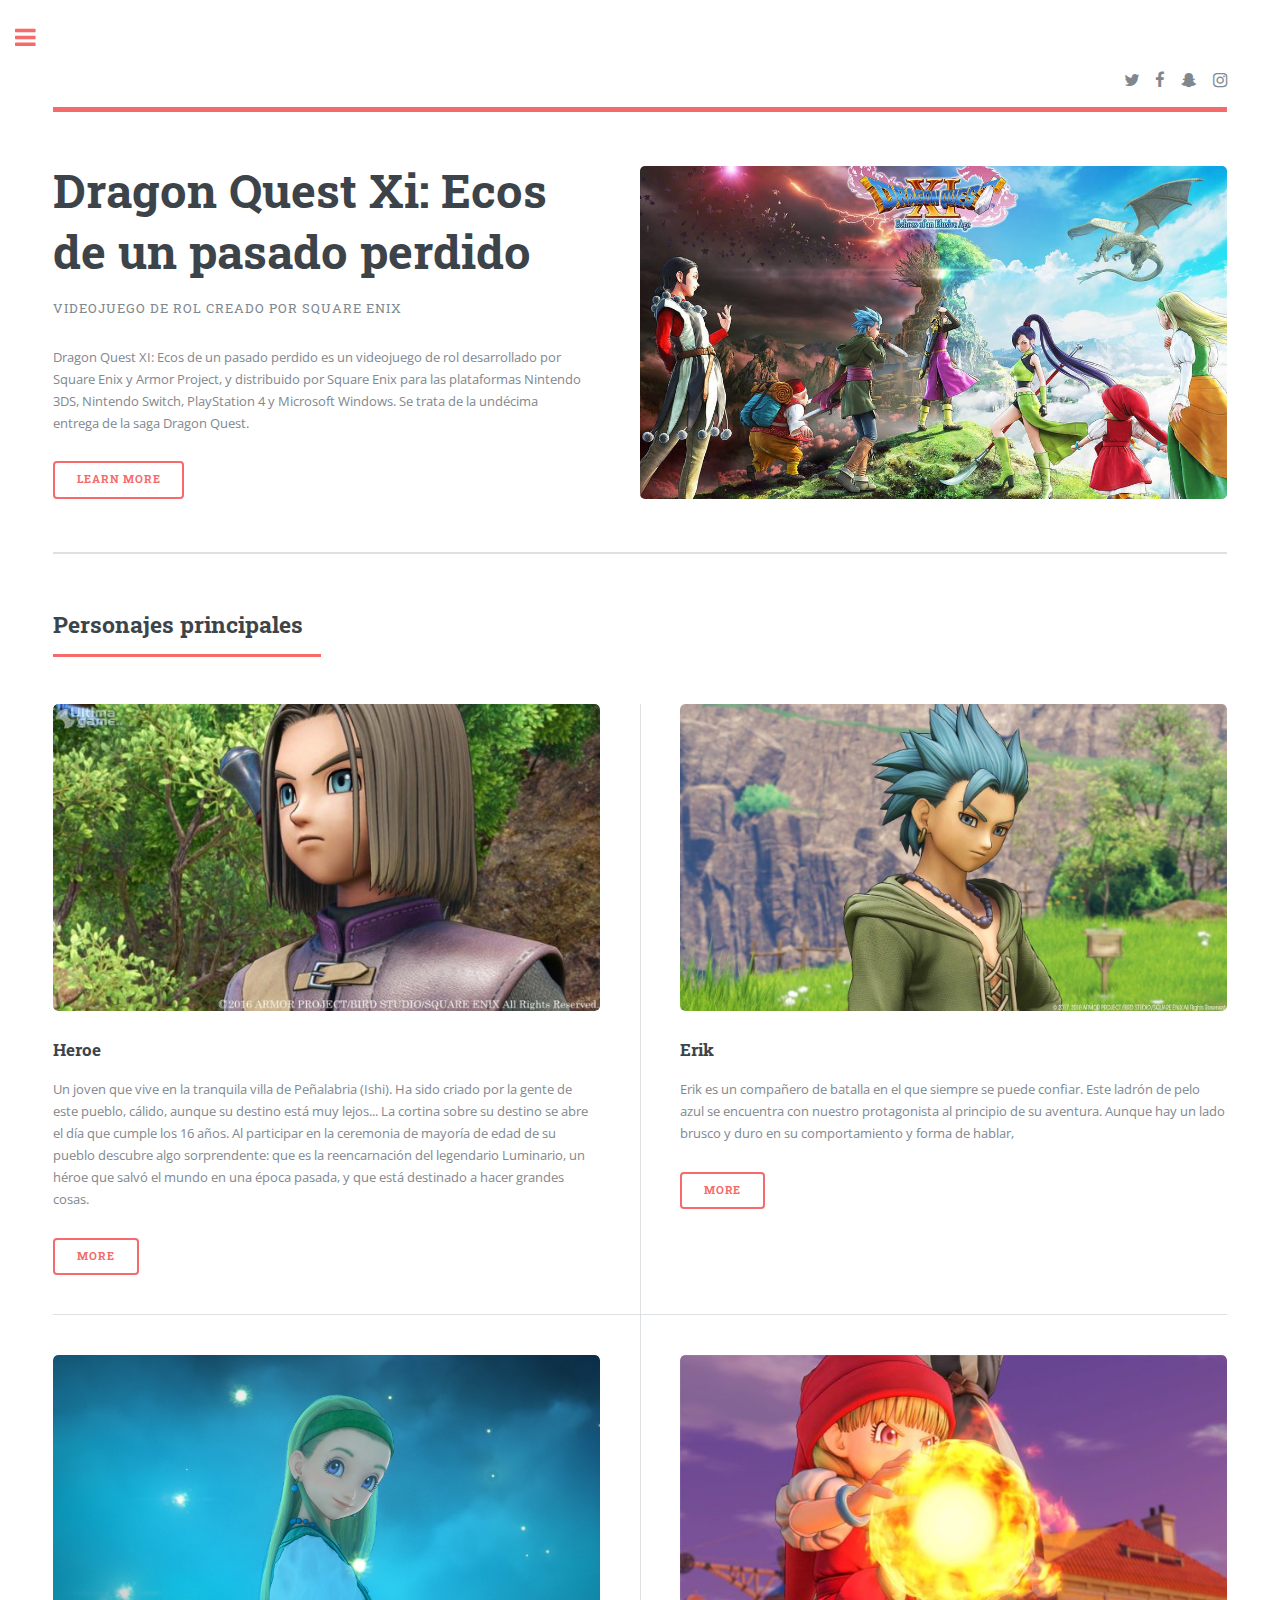
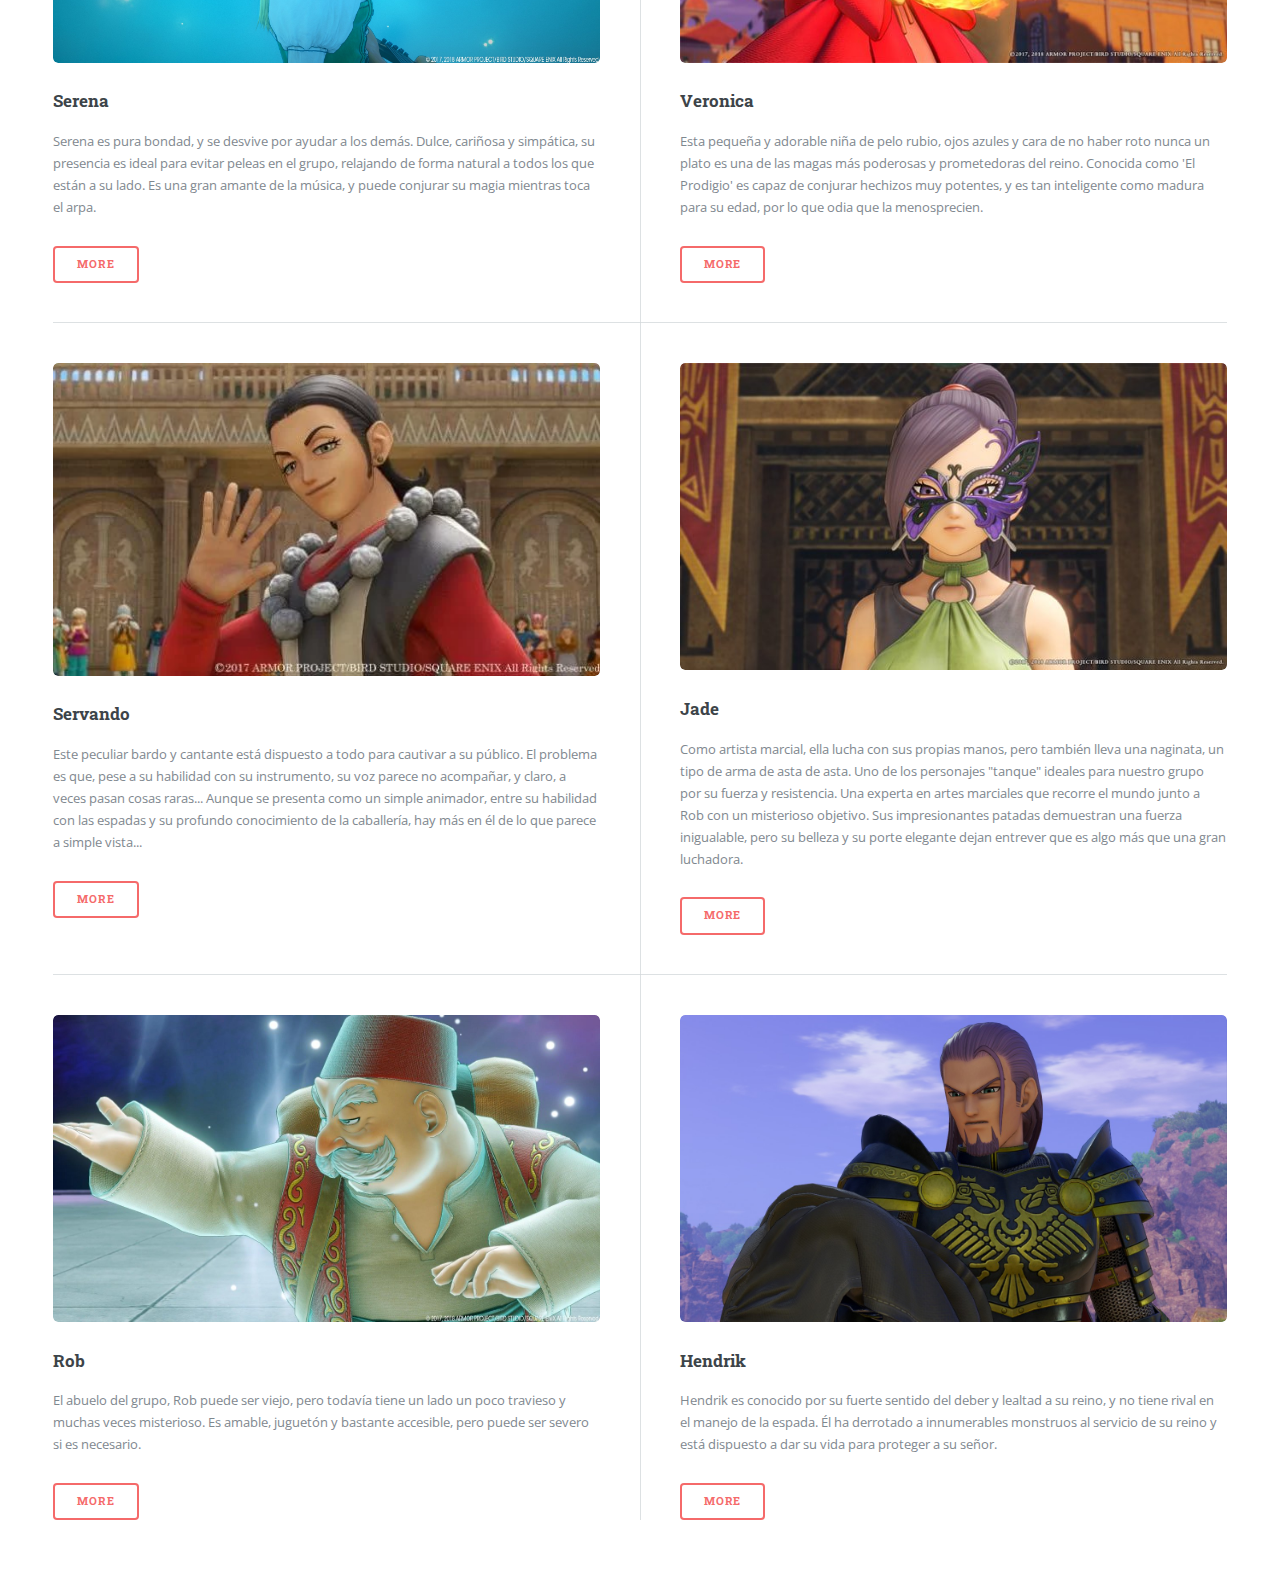
<file: index.html>
<!DOCTYPE HTML>
<!--
	Editorial by HTML5 UP
	html5up.net | @ajlkn
	Free for personal and commercial use under the CCA 3.0 license (html5up.net/license)
-->
<html lang="es">
	<head>
		<title>Dragon Quest XI</title>
		<meta charset="utf-8" />
		<meta name="viewport" content="width=device-width, initial-scale=1, user-scalable=si" />
		<link rel="stylesheet" href="assets/css/main.css" />
		<link rel="shortcut icon" href="images/icon.png" type="image/x-icon">
	</head>
	<body class="is-preload">

		<!-- Wrapper -->
			<div id="wrapper">

				<!-- Main -->
					<div id="main">
						<div class="inner">

							<!-- Header -->
								<header id="header">
									<ul class="icons">
										<li><a href="https://twitter.com/?lang=es" class="icon fa-twitter"><span class="label">Twitter</span></a></li>
										<li><a href="https://es-es.facebook.com/" class="icon fa-facebook"><span class="label">Facebook</span></a></li>
										<li><a href="https://accounts.snapchat.com/accounts/login?continue=https%3A%2F%2Faccounts.snapchat.com%2Faccounts%2Fwelcome" class="icon fa-snapchat-ghost"><span class="label">Snapchat</span></a></li>
										<li><a href="https://www.instagram.com/?hl=es" class="icon fa-instagram"><span class="label">Instagram</span></a></li>
									</ul>
								</header>

							<!-- Banner -->
								<section id="banner">
									<div class="content">
										<header>
											<h1>Dragon Quest Xi: Ecos de un pasado perdido</h1>
											<p>Videojuego de rol creado por Square Enix</p>
										</header>
										<p>Dragon Quest XI: Ecos de un pasado perdido es un videojuego de rol desarrollado por Square Enix y Armor Project, y distribuido por Square Enix para las plataformas Nintendo 3DS, Nintendo Switch, PlayStation 4 y Microsoft Windows.​​​ Se trata de la undécima entrega de la saga Dragon Quest.</p>
										<ul class="actions">
											<li><a href="generic.html" class="button big">Learn More</a></li>
										</ul>
									</div>
									<span class="image object">
										<img src="images/DQ1.jpg" alt="" />
									</span>
								</section>

							<!-- Section -->
								<section>
									<header class="major">
										<h2>Personajes principales</h2>
									</header>
									<div class="posts">
										<article>
											<a href="#" class="image"><img src="images/Heroe.jpg" alt="" /></a>
											<h3>Heroe</h3>
											<p>Un joven que vive en la tranquila villa de Peñalabria (Ishi). Ha sido criado por la gente de este pueblo, cálido, aunque su destino está muy lejos... La cortina sobre su destino se abre el día que cumple los 16 años. Al participar en la ceremonia de mayoría de edad de su pueblo descubre algo sorprendente: que es la reencarnación del legendario Luminario, un héroe que salvó el mundo en una época pasada, y que está destinado a hacer grandes cosas.</p>
											<ul class="actions">
												<li><a href="Personajes.html" class="button">More</a></li>
											</ul>
										</article>
										<article>
											<a href="#" class="image"><img src="images/Erik.jpg" alt="" /></a>
											<h3>Erik</h3>
											<p>Erik es un compañero de batalla en el que siempre se puede confiar. Este ladrón de pelo azul se encuentra con nuestro protagonista al principio de su aventura. Aunque hay un lado brusco y duro en su comportamiento y forma de hablar,</p>
											<ul class="actions">
												<li><a href="Personajes.html" class="button">More</a></li>
											</ul>
										</article>
										<article>
											<a href="#" class="image"><img src="images/Serena.jpg" alt="" /></a>
											<h3>Serena</h3>
											<p>Serena es pura bondad, y se desvive por ayudar a los demás. Dulce, cariñosa y simpática, su presencia es ideal para evitar peleas en el grupo, relajando de forma natural a todos los que están a su lado. Es una gran amante de la música, y puede conjurar su magia mientras toca el arpa.</p>
											<ul class="actions">
												<li><a href="Personajes.html" class="button">More</a></li>
											</ul>
										</article>
										<article>
											<a href="#" class="image"><img src="images/Veronica.jpg" alt="" /></a>
											<h3>Veronica</h3>
											<p>Esta pequeña y adorable niña de pelo rubio, ojos azules y cara de no haber roto nunca un plato es una de las magas más poderosas y prometedoras del reino. Conocida como 'El Prodigio' es capaz de conjurar hechizos muy potentes, y es tan inteligente como madura para su edad, por lo que odia que la menosprecien.</p>
											<ul class="actions">
												<li><a href="Personajes.html" class="button">More</a></li>
											</ul>
										</article>
										<article>
											<a href="#" class="image"><img src="images/Servando.jpg" alt="" /></a>
											<h3>Servando</h3>
											<p>Este peculiar bardo y cantante está dispuesto a todo para cautivar a su público. El problema es que, pese a su habilidad con su instrumento, su voz parece no acompañar, y claro, a veces pasan cosas raras... Aunque se presenta como un simple animador, entre su habilidad con las espadas y su profundo conocimiento de la caballería, hay más en él de lo que parece a simple vista...</p>
											<ul class="actions">
												<li><a href="Personajes.html" class="button">More</a></li>
											</ul>
										</article>
										<article>
											<a href="#" class="image"><img src="images/Jade.jpg" alt="" /></a>
											<h3>Jade</h3>
											<p>Como artista marcial, ella lucha con sus propias manos, pero también lleva una naginata, un tipo de arma de asta de asta. Uno de los personajes "tanque" ideales para nuestro grupo por su fuerza y resistencia. Una experta en artes marciales que recorre el mundo junto a Rob con un misterioso objetivo. Sus impresionantes patadas demuestran una fuerza inigualable, pero su belleza y su porte elegante dejan entrever que es algo más que una gran luchadora.</p>
											<ul class="actions">
												<li><a href="Personajes.html" class="button">More</a></li>
											</ul>
										</article>
											<article>
												<a href="#" class="image"><img src="images/Rob.jpg" alt="" /></a>
												<h3>Rob</h3>
												<p>El abuelo del grupo, Rob puede ser viejo, pero todavía tiene un lado un poco travieso y muchas veces misterioso. Es amable, juguetón y bastante accesible, pero puede ser severo si es necesario.</p>
												<ul class="actions">
													<li><a href="Personajes.html" class="button">More</a></li>
												</ul>
											</article>
											<article>
												<a href="#" class="image"><img src="images/Hendrik.jpg" alt="" /></a>
												<h3>Hendrik</h3>
												<p>Hendrik es conocido por su fuerte sentido del deber y lealtad a su reino, y no tiene rival en el manejo de la espada. Él ha derrotado a innumerables monstruos al servicio de su reino y está dispuesto a dar su vida para proteger a su señor.</p>
												<ul class="actions">
													<li><a href="Personajes.html" class="button">More</a></li>
												</ul>
											</article>
									</div>
								</section>
						</div>
					</div>

				<!-- Sidebar -->
					<div id="sidebar">
						<div class="inner">

							<!-- Menu -->
								<nav id="menu">
									<header class="major">
										<h2>Menu</h2>
									</header>
									<ul>
										<li><a href="index.html">Pagina principal</a></li>
										<li><a href="generic.html">Historia</a></li>
										<li><a href="Personajes.html">Personajes</a></li>
										<li><a href="Formulario.html">Formulario</a></li>
									</ul>
								</nav>

							<!-- Section -->
								<section>
									<header class="major">
										<h2>Videos</h2>
									</header>
									<div class="mini-posts">
										<article>
											<a href="https://www.youtube.com/watch?v=Bmy3IkNPZjE" class="image"><img src="images/video.png" alt="" /></a>
											<p>Trailer del juego.</p>
										</article>
										<article>
											<a href="https://www.youtube.com/watch?v=i6t1KhMPfM4" class="image"><img src="images/Analisis.jpg" alt="" /></a>
											<p>Analisis del juego.</p>
										</article>
									</div>
								</section>

							<!-- Footer -->
								<footer id="footer">
									<p class="copyright">&copy; Untitled. All rights reserved. Demo Images: <a href="https://unsplash.com">Unsplash</a>. Design: <a href="https://html5up.net">HTML5 UP</a>.</p>
								</footer>

						</div>
					</div>
			</div>

		<!-- Scripts -->
			<script src="assets/js/jquery.min.js"></script>
			<script src="assets/js/browser.min.js"></script>
			<script src="assets/js/breakpoints.min.js"></script>
			<script src="assets/js/util.js"></script>
			<script src="assets/js/main.js"></script>

	</body>
</html>
</file>
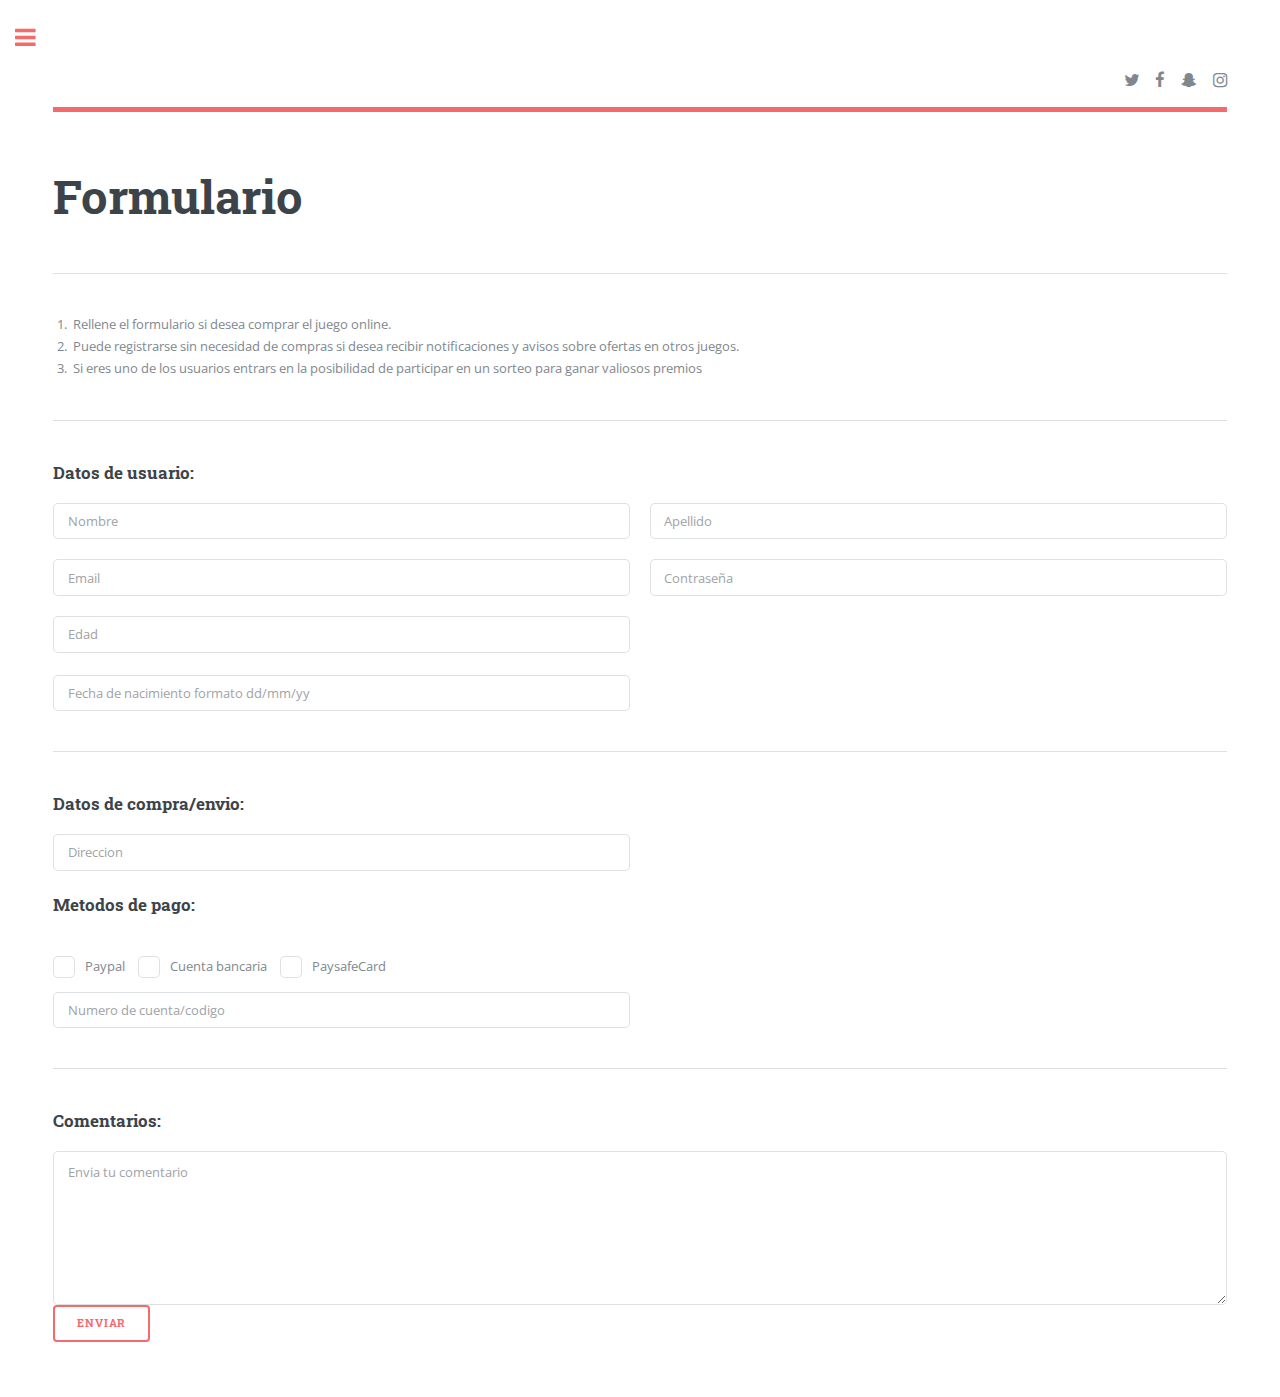
<file: Formulario.html>
<!DOCTYPE HTML>
<!--
	Editorial by HTML5 UP
	html5up.net | @ajlkn
	Free for personal and commercial use under the CCA 3.0 license (html5up.net/license)
-->
<html lang="es">
	<head>
		<title>Dragon Quest XI</title>
		<meta charset="utf-8" />
		<meta name="viewport" content="width=device-width, initial-scale=1, user-scalable=si" />
		<link rel="stylesheet" href="assets/css/main.css" />
		<link rel="shortcut icon" href="images/icon.png" type="image/x-icon">
	</head>
	<body class="is-preload">

		<!-- Wrapper -->
			<div id="wrapper">

				<!-- Main -->
					<div id="main">
						<div class="inner">

							<!-- Header -->
							<header id="header">
								<ul class="icons">
									<li><a href="https://twitter.com/?lang=es" class="icon fa-twitter"><span class="label">Twitter</span></a></li>
									<li><a href="https://es-es.facebook.com/" class="icon fa-facebook"><span class="label">Facebook</span></a></li>
									<li><a href="https://accounts.snapchat.com/accounts/login?continue=https%3A%2F%2Faccounts.snapchat.com%2Faccounts%2Fwelcome" class="icon fa-snapchat-ghost"><span class="label">Snapchat</span></a></li>
									<li><a href="https://www.instagram.com/?hl=es" class="icon fa-instagram"><span class="label">Instagram</span></a></li>
								</ul>
							</header>

							<!-- Content -->
								<section>
									<header class="main">
										<h1>Formulario</h1>
									</header>
                  <hr class="major" />
                  <ol>
                    <li> Rellene el formulario si desea comprar el juego online.</li>
                    <li> Puede registrarse sin necesidad de compras si desea recibir notificaciones y avisos sobre ofertas en otros juegos.</li>
                    <li> Si eres uno de los usuarios entrars en la posibilidad de participar en un sorteo para ganar valiosos premios</li>
                  </ol>
                  <hr class="major" />
                  <fieldset>
                      <h3>Datos de usuario:</h3>
                      <div class="row gtr-uniform">
                        <div class="col-6 col-12-xsmall">
                          <input type="text" name="demo-name" id="demo-name" maxlength="12" value="" placeholder="Nombre" />
                        </div>
                        <div class="col-6 col-12-xsmall">
                          <input type="text" name="demo-apellido" id="demo-apellido" maxlength="20" value="" placeholder="Apellido" />
                        </div>
                        <div class="col-6 col-12-xsmall">
                          <input type="email" name="demo-email" id="demo-email" value="" placeholder="Email" />
                        </div>
                        <div class="col-6 col-12-xsmall">
                          <input type="password" name="demo-passwd" id="demo-passw" minlength="8" value="" placeholder="Contraseña" />
                        </div>
                        <div class="col-6 col-12-xsmall">
                          <input type="tel" name="demo-num" id="demo-edad" maxlength="2" value="" placeholder="Edad" /><br>
                          <input type="tel" name="demo-num" id="demo-fecha" maxlength="8" value="" placeholder="Fecha de nacimiento formato dd/mm/yy" />
                        </div>
                      </div>
                  </fieldset>
                    <hr class="major" />
                    <fieldset>
                    <h3>Datos de compra/envio:</h3>
                    <div class="row gtr-uniform">
                      <div class="col-6 col-12-xsmall">
                        <input type="text" name="demo-dir" id="demo-dir" maxlength="25" value="" placeholder="Direccion" /><br>
                        <h3>Metodos de pago:</h3><br>
                        <input type="checkbox" id="demo-pp" name="demo-copy">
                        <label for="demo-pp">Paypal</label>
                        <input type="checkbox" id="demo-cuenta" name="demo-copy">
                        <label for="demo-cuenta">Cuenta bancaria</label>
                        <input type="checkbox" id="demo-ps" name="demo-copy">
                        <label for="demo-ps">PaysafeCard</label><br>
                        <input type="tel" name="demo-num" id="demo-num" maxlength="22" value="" placeholder="Numero de cuenta/codigo" />
                      </div>
                    </div>
                  </fieldset>
                  <hr class="major" />
                  <fieldset>
                    <h3>Comentarios:</h3>
                    <div class="col-12">
                      <textarea name="demo-message" id="demo-message" placeholder="Envia tu comentario" rows="6"></textarea>
                    </div>
                      <form method="get" action="http://www2.gonzalonazareno.org/josedom/resultado.php.">
	                     <input type="submit" value="Enviar">
                      </form>
                  </fieldset>
                </section>
						</div>
					</div>

				<!-- Sidebar -->
					<div id="sidebar">
						<div class="inner">

							<!-- Menu -->
							<nav id="menu">
								<header class="major">
									<h2>Menu</h2>
								</header>
                <ul>
                  <li><a href="index.html">Pagina principal</a></li>
                  <li><a href="generic.html">Historia</a></li>
                  <li><a href="Personajes.html">Personajes</a></li>
                  <li><a href="Formulario.html">Formulario</a></li>
                </ul>
							</nav>

							<!-- Footer -->
								<footer id="footer">
									<p class="copyright">&copy; Untitled. All rights reserved. Demo Images: <a href="https://unsplash.com">Unsplash</a>. Design: <a href="https://html5up.net">HTML5 UP</a>.</p>
								</footer>
						</div>
					</div>
			</div>

		<!-- Scripts -->
			<script src="assets/js/jquery.min.js"></script>
			<script src="assets/js/browser.min.js"></script>
			<script src="assets/js/breakpoints.min.js"></script>
			<script src="assets/js/util.js"></script>
			<script src="assets/js/main.js"></script>

	</body>
</html>
</file>
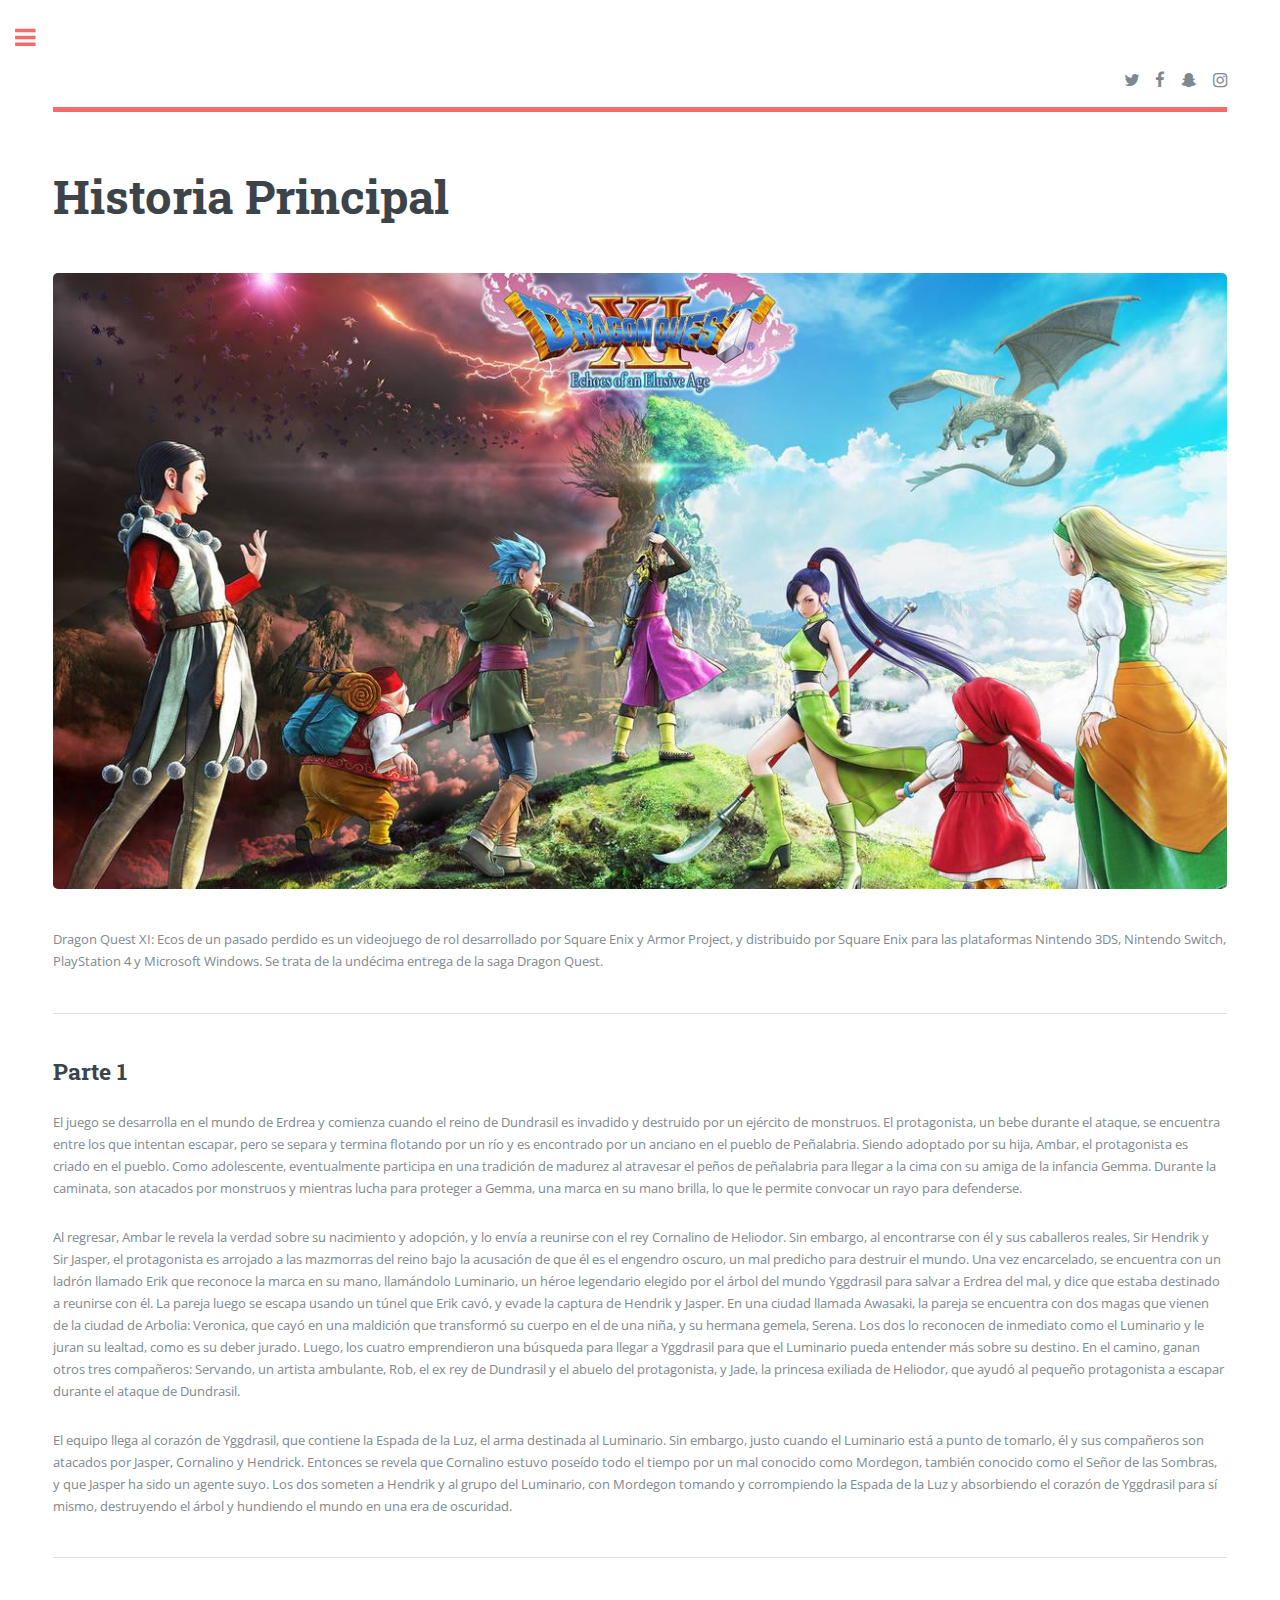
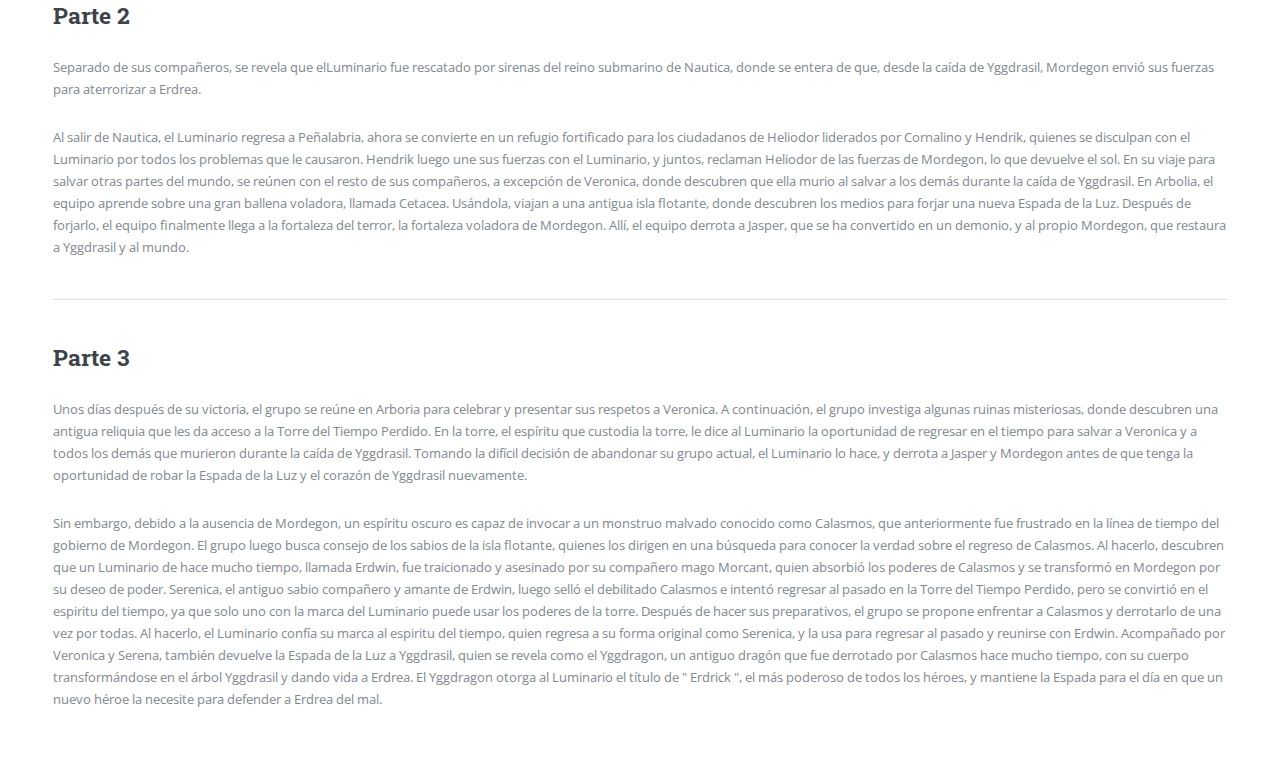
<file: generic.html>
<!DOCTYPE HTML>
<!--
	Editorial by HTML5 UP
	html5up.net | @ajlkn
	Free for personal and commercial use under the CCA 3.0 license (html5up.net/license)
-->
<html lang="es">
	<head>
		<title>Dragon Quest XI</title>
		<meta charset="utf-8" />
		<meta name="viewport" content="width=device-width, initial-scale=1, user-scalable=si" />
		<link rel="stylesheet" href="assets/css/main.css" />
		<link rel="shortcut icon" href="images/icon.png" type="image/x-icon">
	</head>
	<body class="is-preload">

		<!-- Wrapper -->
			<div id="wrapper">

				<!-- Main -->
					<div id="main">
						<div class="inner">

							<!-- Header -->
							<header id="header">
								<ul class="icons">
									<li><a href="https://twitter.com/?lang=es" class="icon fa-twitter"><span class="label">Twitter</span></a></li>
									<li><a href="https://es-es.facebook.com/" class="icon fa-facebook"><span class="label">Facebook</span></a></li>
									<li><a href="https://accounts.snapchat.com/accounts/login?continue=https%3A%2F%2Faccounts.snapchat.com%2Faccounts%2Fwelcome" class="icon fa-snapchat-ghost"><span class="label">Snapchat</span></a></li>
									<li><a href="https://www.instagram.com/?hl=es" class="icon fa-instagram"><span class="label">Instagram</span></a></li>
								</ul>
							</header>

							<!-- Content -->
								<section>
									<header class="main">
										<h1>Historia Principal</h1>
									</header>

									<span class="image main"><img src="images/DQ1.jpg" alt="" /></span>

									<p>Dragon Quest XI: Ecos de un pasado perdido es un videojuego de rol desarrollado por Square Enix y Armor Project, y distribuido por Square Enix para las plataformas Nintendo 3DS, Nintendo Switch, PlayStation 4 y Microsoft Windows.​​​ Se trata de la undécima entrega de la saga Dragon Quest.</p>
									<hr class="major" />

									<h2>Parte 1</h2>
									<p>El juego se desarrolla en el mundo de Erdrea y comienza cuando el reino de Dundrasil es invadido y destruido por un ejército de monstruos. El protagonista, un bebe durante el ataque, se encuentra entre los que intentan escapar, pero se separa y termina flotando por un río y es encontrado por un anciano en el pueblo de Peñalabria. Siendo adoptado por su hija, Ambar, el protagonista es criado en el pueblo. Como adolescente, eventualmente participa en una tradición de madurez al atravesar el peños de peñalabria para llegar a la cima con su amiga de la infancia Gemma. Durante la caminata, son atacados por monstruos y mientras lucha para proteger a Gemma, una marca en su mano brilla, lo que le permite convocar un rayo para defenderse.</p>
									<p>Al regresar, Ambar le revela la verdad sobre su nacimiento y adopción, y lo envía a reunirse con el rey Cornalino de Heliodor. Sin embargo, al encontrarse con él y sus caballeros reales, Sir Hendrik y Sir Jasper, el protagonista es arrojado a las mazmorras del reino bajo la acusación de que él es el engendro oscuro, un mal predicho para destruir el mundo. Una vez encarcelado, se encuentra con un ladrón llamado Erik que reconoce la marca en su mano, llamándolo Luminario, un héroe legendario elegido por el árbol del mundo Yggdrasil para salvar a Erdrea del mal, y dice que estaba destinado a reunirse con él. La pareja luego se escapa usando un túnel que Erik cavó, y evade la captura de Hendrik y Jasper. En una ciudad llamada Awasaki, la pareja se encuentra con dos magas que vienen de la ciudad de Arbolia: Veronica, que cayó en una maldición que transformó su cuerpo en el de una niña, y su hermana gemela, Serena. Los dos lo reconocen de inmediato como el Luminario y le juran su lealtad, como es su deber jurado. Luego, los cuatro emprendieron una búsqueda para llegar a Yggdrasil para que el Luminario pueda entender más sobre su destino. En el camino, ganan otros tres compañeros: Servando, un artista ambulante, Rob, el ex rey de Dundrasil y el abuelo del protagonista, y Jade, la princesa exiliada de Heliodor, que ayudó al pequeño protagonista a escapar durante el ataque de Dundrasil.</p>
									<p>El equipo llega al corazón de Yggdrasil, que contiene la Espada de la Luz, el arma destinada al Luminario. Sin embargo, justo cuando el Luminario está a punto de tomarlo, él y sus compañeros son atacados por Jasper, Cornalino y Hendrick. Entonces se revela que Cornalino estuvo poseído todo el tiempo por un mal conocido como Mordegon, también conocido como el Señor de las Sombras, y que Jasper ha sido un agente suyo. Los dos someten a Hendrik y al grupo del Luminario, con Mordegon tomando y corrompiendo la Espada de la Luz y absorbiendo el corazón de Yggdrasil para sí mismo, destruyendo el árbol y hundiendo el mundo en una era de oscuridad.</p>
									<hr class="major" />

									<h2>Parte 2</h2>
									<p>Separado de sus compañeros, se revela que elLuminario fue rescatado por sirenas del reino submarino de Nautica, donde se entera de que, desde la caída de Yggdrasil, Mordegon envió sus fuerzas para aterrorizar a Erdrea.</p>
									<p>Al salir de Nautica, el Luminario regresa a Peñalabria, ahora se convierte en un refugio fortificado para los ciudadanos de Heliodor liderados por Cornalino y Hendrik, quienes se disculpan con el Luminario por todos los problemas que le causaron. Hendrik luego une sus fuerzas con el Luminario, y juntos, reclaman Heliodor de las fuerzas de Mordegon, lo que devuelve el sol. En su viaje para salvar otras partes del mundo, se reúnen con el resto de sus compañeros, a excepción de Veronica, donde descubren que ella murio al salvar a los demás durante la caída de Yggdrasil. En Arbolia, el equipo aprende sobre una gran ballena voladora, llamada Cetacea. Usándola, viajan a una antigua isla flotante, donde descubren los medios para forjar una nueva Espada de la Luz. Después de forjarlo, el equipo finalmente llega a la fortaleza del terror, la fortaleza voladora de Mordegon. Allí, el equipo derrota a Jasper, que se ha convertido en un demonio, y al propio Mordegon, que restaura a Yggdrasil y al mundo. </p>

									<hr class="major" />

									<h2>Parte 3</h2>
									<p>Unos días después de su victoria, el grupo se reúne en Arboria para celebrar y presentar sus respetos a Veronica. A continuación, el grupo investiga algunas ruinas misteriosas, donde descubren una antigua reliquia que les da acceso a la Torre del Tiempo Perdido. En la torre, el espíritu que custodia la torre, le dice al Luminario la oportunidad de regresar en el tiempo para salvar a Veronica y a todos los demás que murieron durante la caída de Yggdrasil. Tomando la difícil decisión de abandonar su grupo actual, el Luminario lo hace, y derrota a Jasper y Mordegon antes de que tenga la oportunidad de robar la Espada de la Luz y el corazón de Yggdrasil nuevamente.</p>
									<p>Sin embargo, debido a la ausencia de Mordegon, un espíritu oscuro es capaz de invocar a un monstruo malvado conocido como Calasmos, que anteriormente fue frustrado en la línea de tiempo del gobierno de Mordegon. El grupo luego busca consejo de los sabios de la isla flotante, quienes los dirigen en una búsqueda para conocer la verdad sobre el regreso de Calasmos. Al hacerlo, descubren que un Luminario de hace mucho tiempo, llamada Erdwin, fue traicionado y asesinado por su compañero mago Morcant, quien absorbió los poderes de Calasmos y se transformó en Mordegon por su deseo de poder. Serenica, el antiguo sabio compañero y amante de Erdwin, luego selló el debilitado Calasmos e intentó regresar al pasado en la Torre del Tiempo Perdido, pero se convirtió en el espiritu del tiempo, ya que solo uno con la marca del Luminario puede usar los poderes de la torre. Después de hacer sus preparativos, el grupo se propone enfrentar a Calasmos y derrotarlo de una vez por todas. Al hacerlo, el Luminario confía su marca al espiritu del tiempo, quien regresa a su forma original como Serenica, y la usa para regresar al pasado y reunirse con Erdwin. Acompañado por Veronica y Serena, también devuelve la Espada de la Luz a Yggdrasil, quien se revela como el Yggdragon, un antiguo dragón que fue derrotado por Calasmos hace mucho tiempo, con su cuerpo transformándose en el árbol Yggdrasil y dando vida a Erdrea. El Yggdragon otorga al Luminario el título de " Erdrick ", el más poderoso de todos los héroes, y mantiene la Espada para el día en que un nuevo héroe la necesite para defender a Erdrea del mal.</p>

								</section>
						</div>
					</div>

				<!-- Sidebar -->
					<div id="sidebar">
						<div class="inner">

							<!-- Menu -->
							<nav id="menu">
								<header class="major">
									<h2>Menu</h2>
								</header>
								<ul>
									<li><a href="index.html">Pagina principal</a></li>
									<li><a href="generic.html">Historia</a></li>
									<li><a href="Personajes.html">Personajes</a></li>
									<li><a href="Formulario.html">Formulario</a></li>
								</ul>
							</nav>

							<!-- Section -->
							<section>
								<header class="major">
									<h2>Videos</h2>
								</header>
								<div class="mini-posts">
									<article>
										<a href="https://www.youtube.com/watch?v=Bmy3IkNPZjE" class="image"><img src="images/video.png" alt="" /></a>
										<p>Trailer del juego.</p>
									</article>
									<article>
										<a href="https://www.youtube.com/watch?v=i6t1KhMPfM4" class="image"><img src="images/Analisis.jpg" alt="" /></a>
										<p>Analisis del juego.</p>
									</article>
								</div>
							</section>

							<!-- Footer -->
								<footer id="footer">
									<p class="copyright">&copy; Untitled. All rights reserved. Demo Images: <a href="https://unsplash.com">Unsplash</a>. Design: <a href="https://html5up.net">HTML5 UP</a>.</p>
								</footer>
						</div>
					</div>
			</div>

		<!-- Scripts -->
			<script src="assets/js/jquery.min.js"></script>
			<script src="assets/js/browser.min.js"></script>
			<script src="assets/js/breakpoints.min.js"></script>
			<script src="assets/js/util.js"></script>
			<script src="assets/js/main.js"></script>

	</body>
</html>
</file>
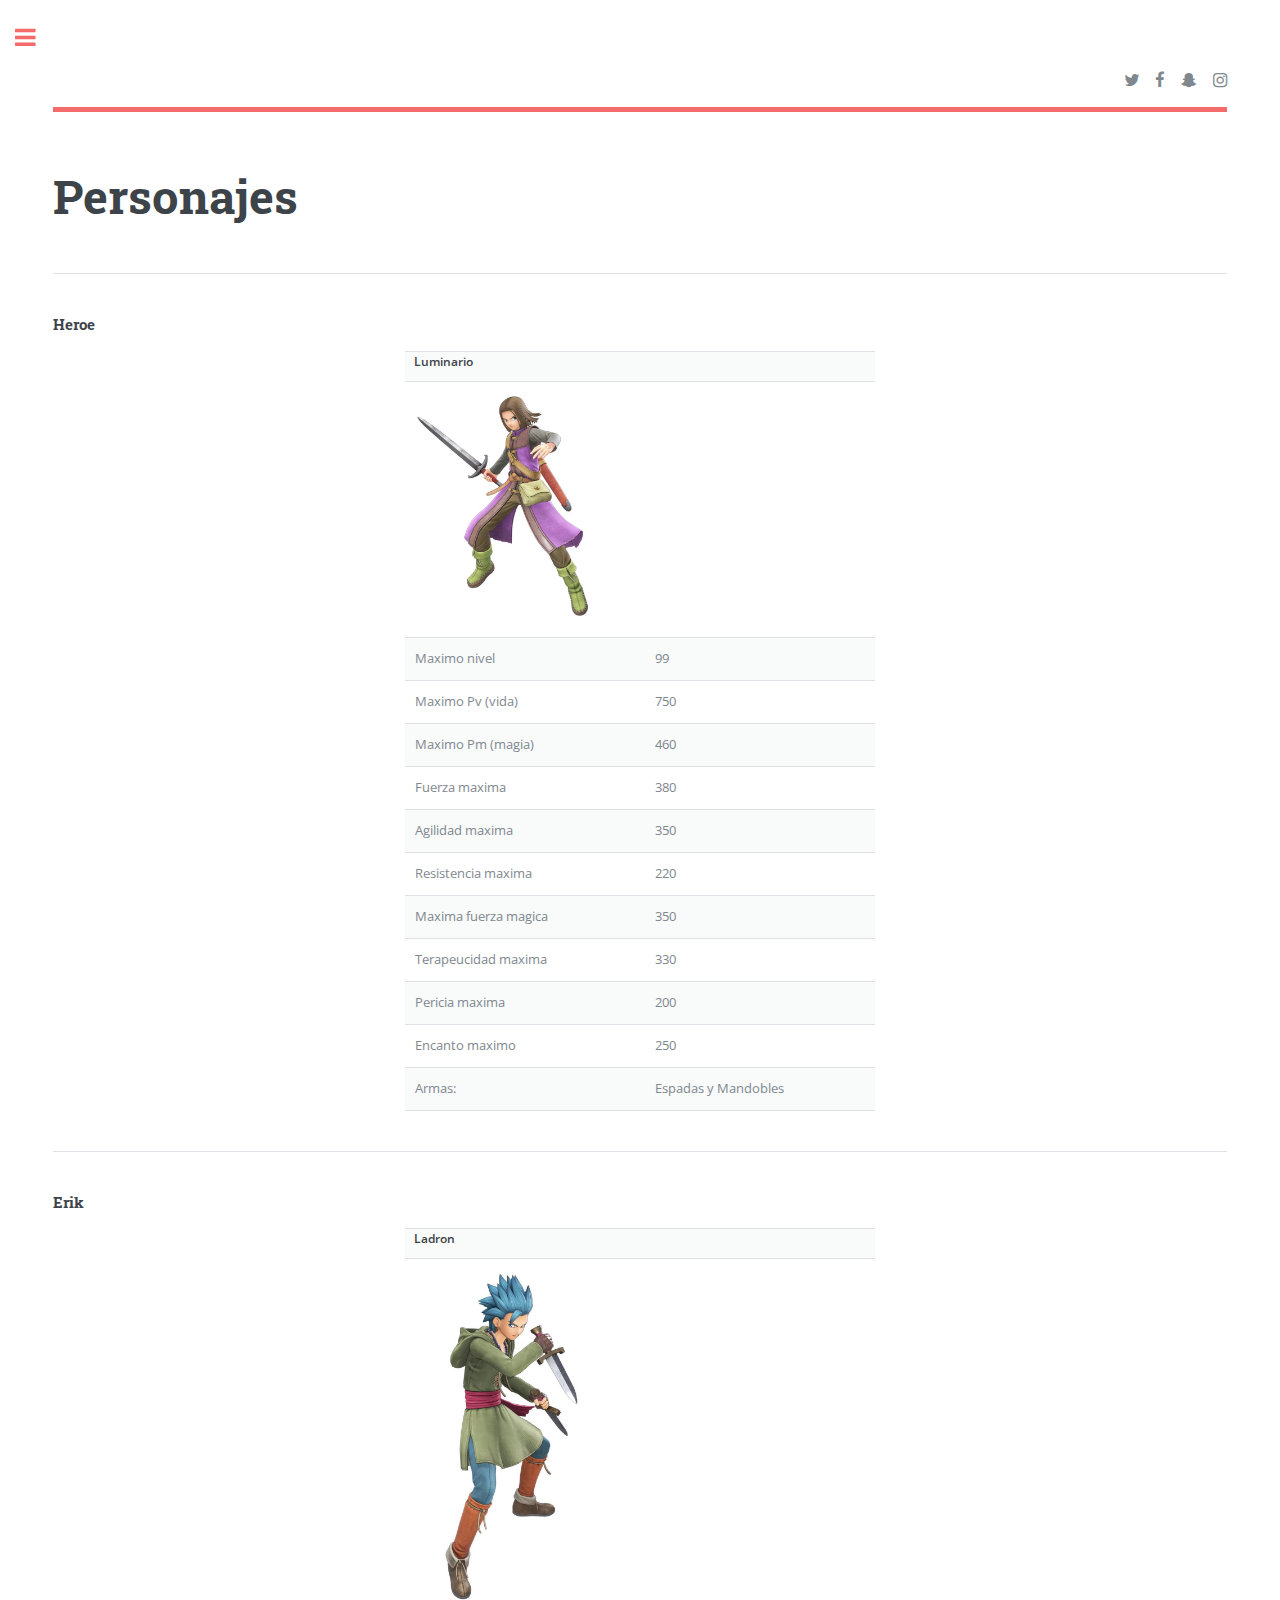
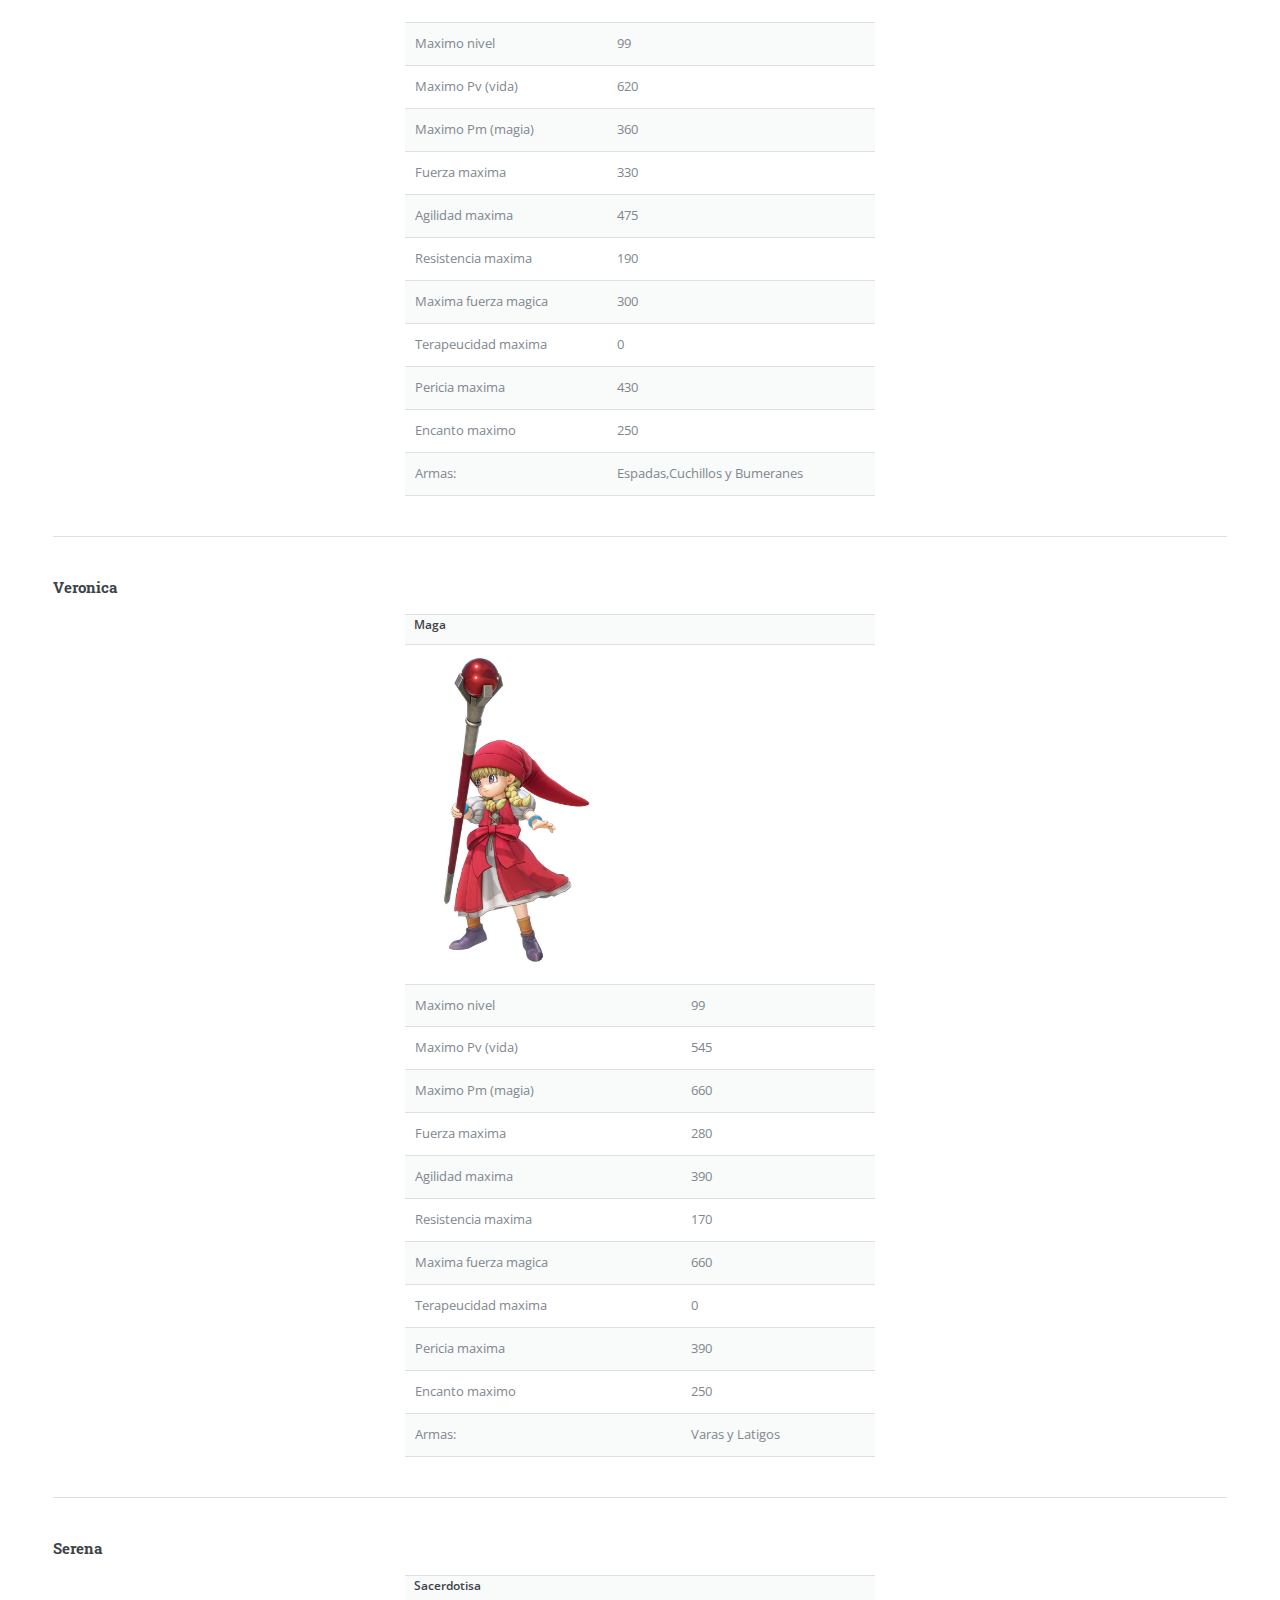
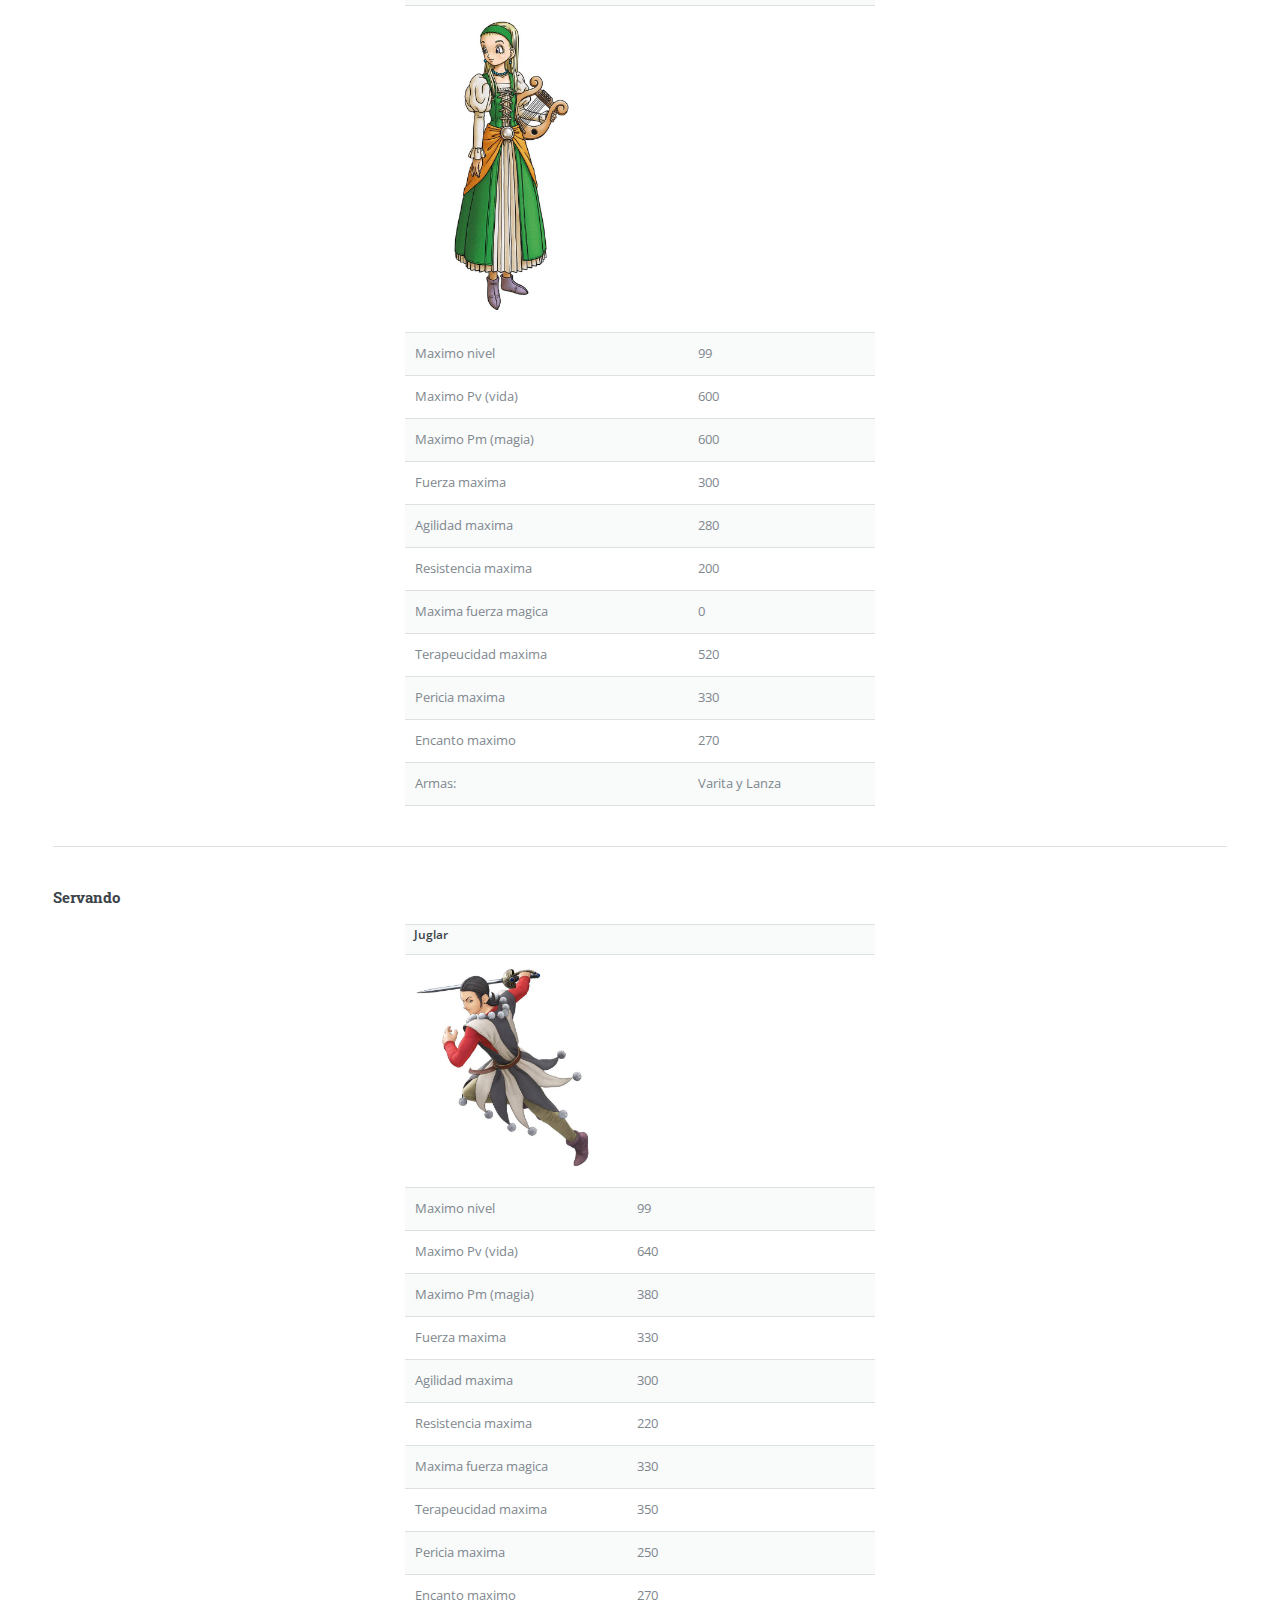
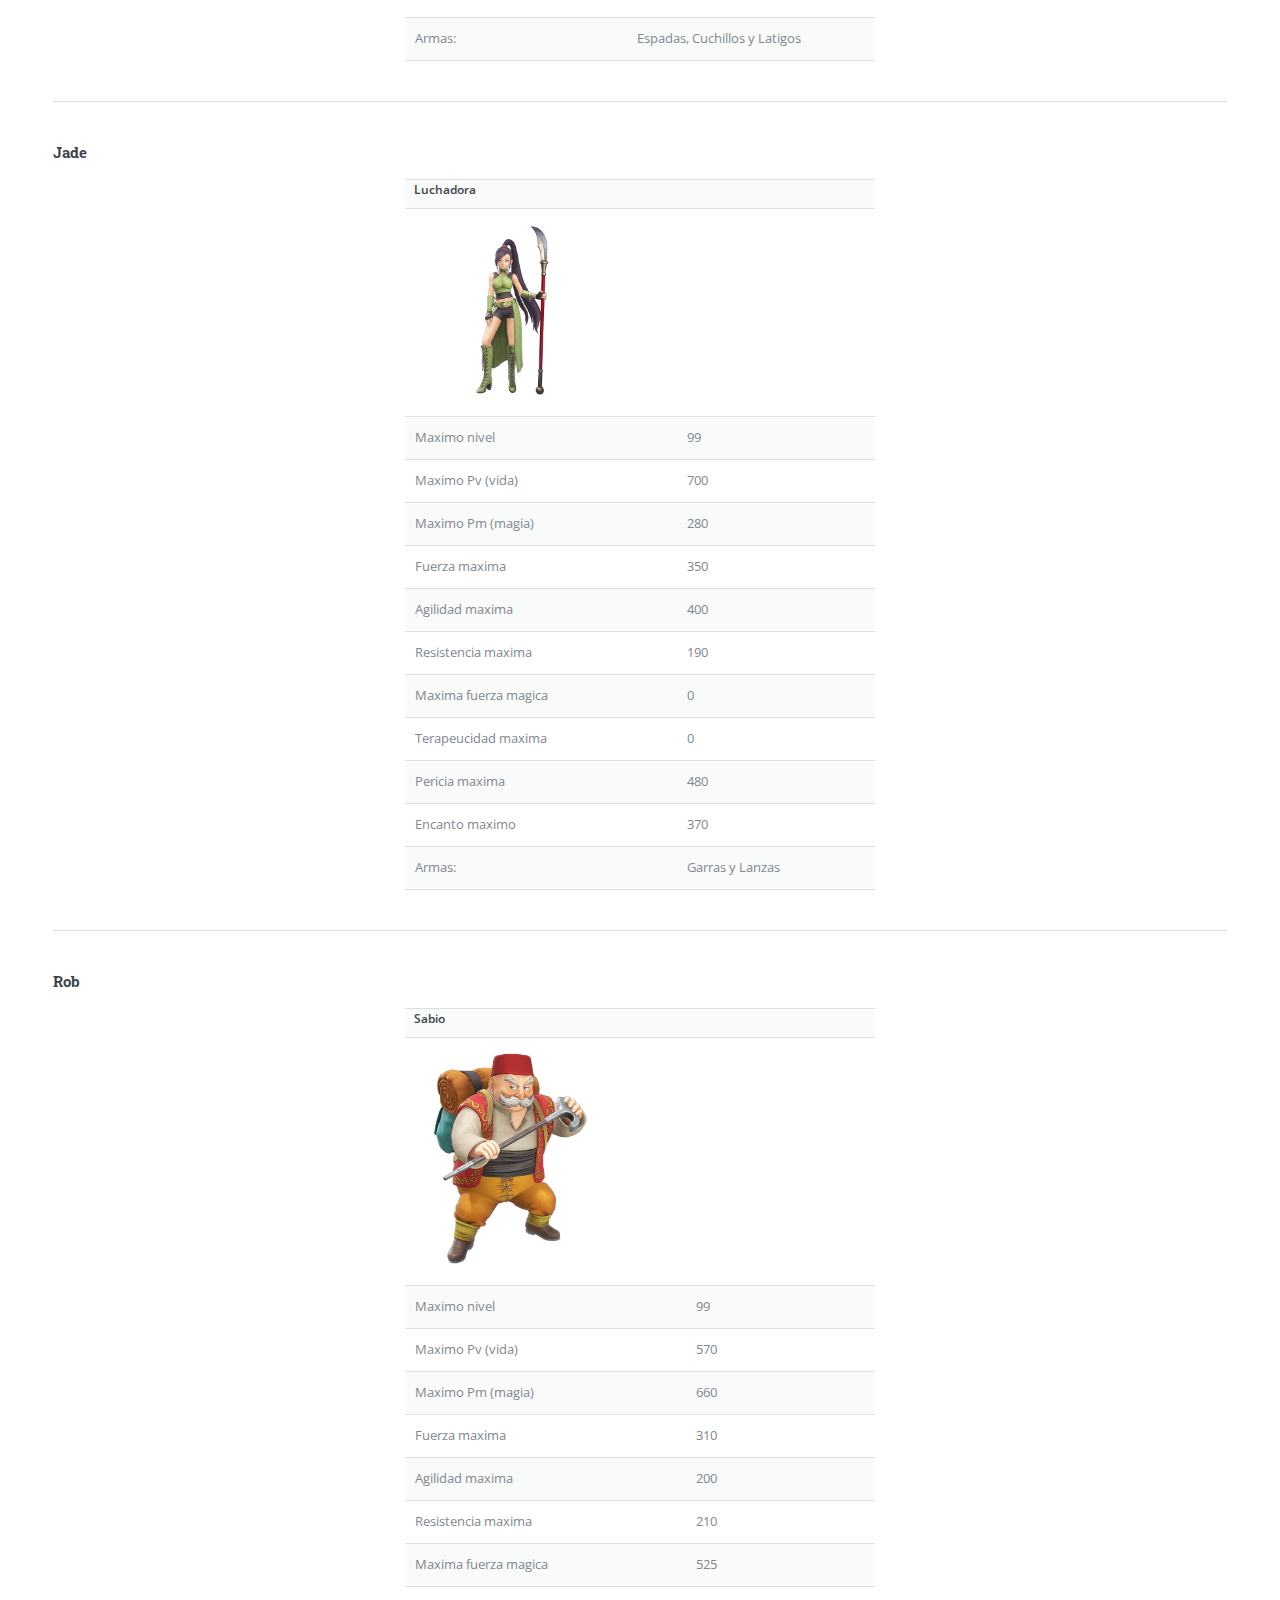
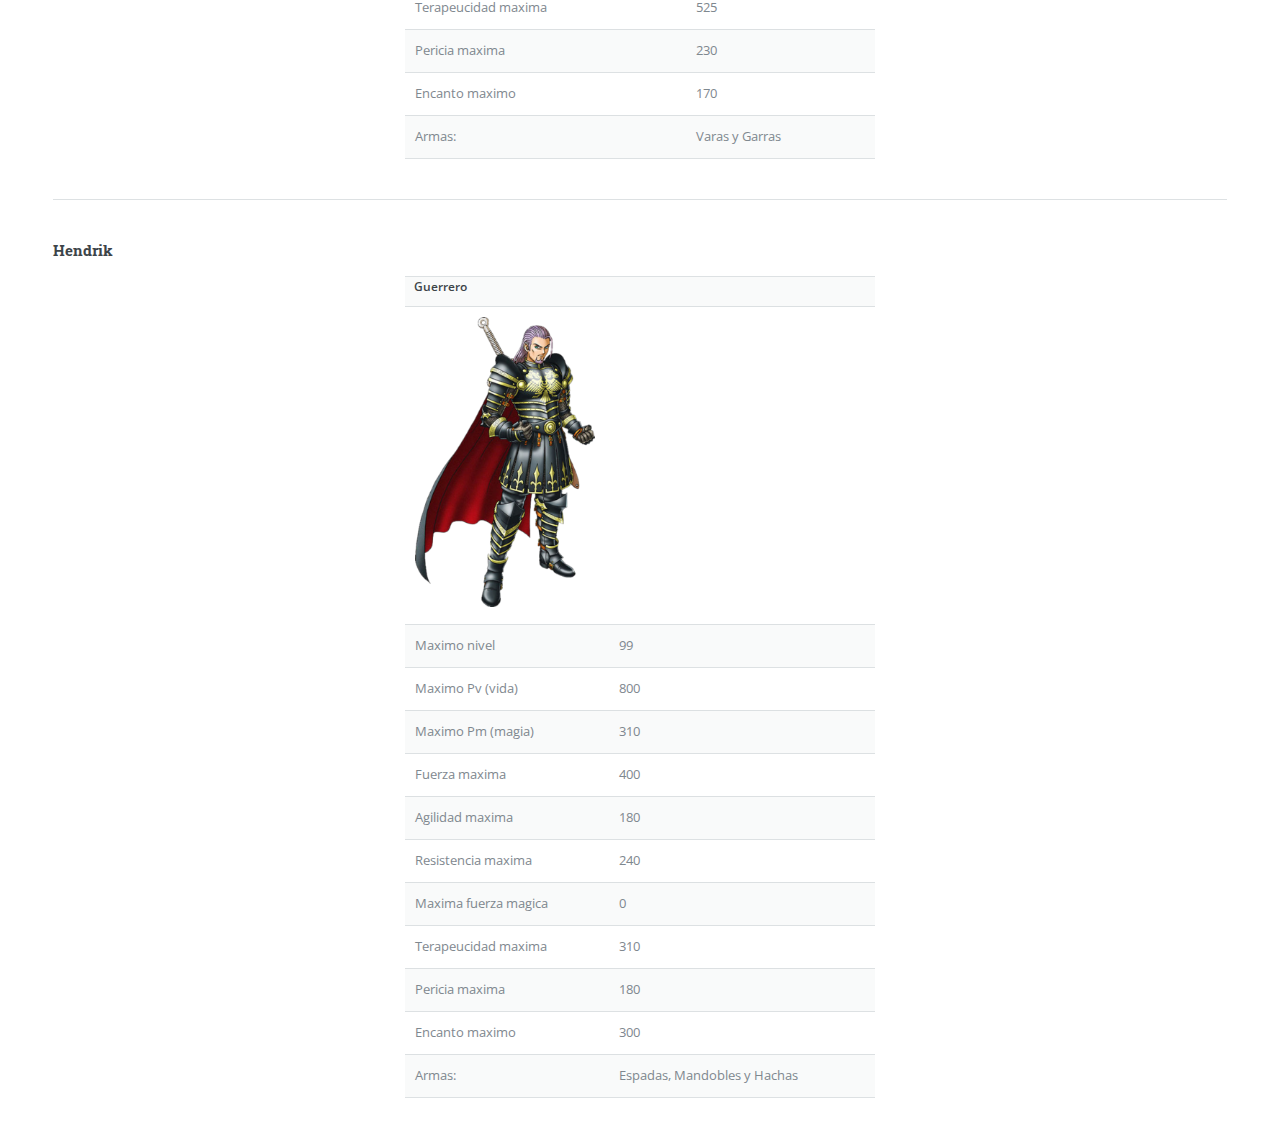
<file: Personajes.html>
<!DOCTYPE HTML>
<!--
	Editorial by HTML5 UP
	html5up.net | @ajlkn
	Free for personal and commercial use under the CCA 3.0 license (html5up.net/license)
-->
<html lang="es">
	<head>
		<title>Dragon Quest XI</title>
		<meta charset="utf-8" />
		<meta name="viewport" content="width=device-width, initial-scale=1, user-scalable=si" />
		<link rel="stylesheet" href="assets/css/main.css" />
		<link rel="shortcut icon" href="images/icon.png" type="image/x-icon">
	</head>
	<body class="is-preload">

		<!-- Wrapper -->
			<div id="wrapper">

				<!-- Main -->
					<div id="main">
						<div class="inner">

							<!-- Header -->
							<header id="header">
								<ul class="icons">
									<li><a href="https://twitter.com/?lang=es" class="icon fa-twitter"><span class="label">Twitter</span></a></li>
									<li><a href="https://es-es.facebook.com/" class="icon fa-facebook"><span class="label">Facebook</span></a></li>
									<li><a href="https://accounts.snapchat.com/accounts/login?continue=https%3A%2F%2Faccounts.snapchat.com%2Faccounts%2Fwelcome" class="icon fa-snapchat-ghost"><span class="label">Snapchat</span></a></li>
									<li><a href="https://www.instagram.com/?hl=es" class="icon fa-instagram"><span class="label">Instagram</span></a></li>
								</ul>
							</header>

							<!-- Content -->
								<section>
									<header class="main">
										<h1>Personajes</h1>
									</header>
									<hr class="major" />
									<h4>Heroe</h4>
									<div class="tablacentral" style=text-align:center;>
										<table>
											<tr>
    										<th colspan="2">Luminario</th>
  										</tr>
  										<tr>
    										<td colspan="2"> <img src="images/heroe2.jpg" alt=""></td>
  										</tr>
  										<tr>
    										<td>Maximo nivel</td>
												<td>99</td>
  										</tr>
  										<tr>
    										<td>Maximo Pv (vida)</td>
												<td>750</td>
  										</tr>
  										<tr>
    										<td>Maximo Pm (magia)</td>
												<td>460</td>
  										</tr>
  										<tr>
    										<td>Fuerza maxima</td>
												<td>380</td>
  										</tr>
  										<tr>
    										<td>Agilidad maxima</td>
												<td>350</td>
  										</tr>
  										<tr>
    										<td>Resistencia maxima</td>
												<td>220</td>
  										</tr>
  										<tr>
    										<td>Maxima fuerza magica</td>
												<td>350</td>
  										</tr>
  										<tr>
    										<td>Terapeucidad maxima</td>
												<td>330</td>
  										</tr>
  										<tr>
    										<td>Pericia maxima</td>
												<td>200</td>
  										</tr>
  										<tr>
    										<td>Encanto maximo</td>
												<td>250</td>
  										</tr>
											<tr>
												<td>Armas:</td>
												<td>Espadas y Mandobles</td>
											</tr>
										</table>
									</div>
									<hr class="major" />
									<h4>Erik</h4>
									<div class="tablacentral" style=text-align:center;>
										<table>
											<tr>
    										<th colspan="2">Ladron</th>
  										</tr>
  										<tr>
    										<td colspan="2"> <img src="images/erik2.jpg" alt=""></td>
  										</tr>
  										<tr>
    										<td>Maximo nivel</td>
												<td>99</td>
  										</tr>
  										<tr>
    										<td>Maximo Pv (vida)</td>
												<td>620</td>
  										</tr>
  										<tr>
    										<td>Maximo Pm (magia)</td>
												<td>360</td>
  										</tr>
  										<tr>
    										<td>Fuerza maxima</td>
												<td>330</td>
  										</tr>
  										<tr>
    										<td>Agilidad maxima</td>
												<td>475</td>
  										</tr>
  										<tr>
    										<td>Resistencia maxima</td>
												<td>190</td>
  										</tr>
  										<tr>
    										<td>Maxima fuerza magica</td>
												<td>300</td>
  										</tr>
  										<tr>
    										<td>Terapeucidad maxima</td>
												<td>0</td>
  										</tr>
  										<tr>
    										<td>Pericia maxima</td>
												<td>430</td>
  										</tr>
  										<tr>
    										<td>Encanto maximo</td>
												<td>250</td>
  										</tr>
											<tr>
												<td>Armas:</td>
												<td>Espadas,Cuchillos y Bumeranes</td>
											</tr>
										</table>
									</div>
									<hr class="major" />
									<h4>Veronica</h4>
									<div class="tablacentral" style=text-align:center;>
										<table>
											<tr>
												<th colspan="2">Maga</th>
											</tr>
											<tr>
												<td colspan="2"> <img src="images/veronica2.jpg" alt=""></td>
											</tr>
											<tr>
												<td>Maximo nivel</td>
												<td>99</td>
											</tr>
											<tr>
												<td>Maximo Pv (vida)</td>
												<td>545</td>
											</tr>
											<tr>
												<td>Maximo Pm (magia)</td>
												<td>660</td>
											</tr>
											<tr>
												<td>Fuerza maxima</td>
												<td>280</td>
											</tr>
											<tr>
												<td>Agilidad maxima</td>
												<td>390</td>
											</tr>
											<tr>
												<td>Resistencia maxima</td>
												<td>170</td>
											</tr>
											<tr>
												<td>Maxima fuerza magica</td>
												<td>660</td>
											</tr>
											<tr>
												<td>Terapeucidad maxima</td>
												<td>0</td>
											</tr>
											<tr>
												<td>Pericia maxima</td>
												<td>390</td>
											</tr>
											<tr>
												<td>Encanto maximo</td>
												<td>250</td>
											</tr>
											<tr>
												<td>Armas:</td>
												<td>Varas y Latigos</td>
											</tr>
										</table>
									</div>
									<hr class="major" />
									<h4>Serena</h4>
									<div class="tablacentral" style=text-align:center;>
										<table>
											<tr>
												<th colspan="2">Sacerdotisa</th>
											</tr>
											<tr>
												<td colspan="2"> <img src="images/serena2.jpg" alt=""></td>
											</tr>
											<tr>
												<td>Maximo nivel</td>
												<td>99</td>
											</tr>
											<tr>
												<td>Maximo Pv (vida)</td>
												<td>600</td>
											</tr>
											<tr>
												<td>Maximo Pm (magia)</td>
												<td>600</td>
											</tr>
											<tr>
												<td>Fuerza maxima</td>
												<td>300</td>
											</tr>
											<tr>
												<td>Agilidad maxima</td>
												<td>280</td>
											</tr>
											<tr>
												<td>Resistencia maxima</td>
												<td>200</td>
											</tr>
											<tr>
												<td>Maxima fuerza magica</td>
												<td>0</td>
											</tr>
											<tr>
												<td>Terapeucidad maxima</td>
												<td>520</td>
											</tr>
											<tr>
												<td>Pericia maxima</td>
												<td>330</td>
											</tr>
											<tr>
												<td>Encanto maximo</td>
												<td>270</td>
											</tr>
											<tr>
												<td>Armas:</td>
												<td>Varita y Lanza</td>
											</tr>
										</table>
									</div>
									<hr class="major" />
									<h4>Servando</h4>
									<div class="tablacentral" style=text-align:center;>
										<table>
											<tr>
												<th colspan="2">Juglar</th>
											</tr>
											<tr>
												<td colspan="2"> <img src="images/servando2.jpg" alt=""></td>
											</tr>
											<tr>
												<td>Maximo nivel</td>
												<td>99</td>
											</tr>
											<tr>
												<td>Maximo Pv (vida)</td>
												<td>640</td>
											</tr>
											<tr>
												<td>Maximo Pm (magia)</td>
												<td>380</td>
											</tr>
											<tr>
												<td>Fuerza maxima</td>
												<td>330</td>
											</tr>
											<tr>
												<td>Agilidad maxima</td>
												<td>300</td>
											</tr>
											<tr>
												<td>Resistencia maxima</td>
												<td>220</td>
											</tr>
											<tr>
												<td>Maxima fuerza magica</td>
												<td>330</td>
											</tr>
											<tr>
												<td>Terapeucidad maxima</td>
												<td>350</td>
											</tr>
											<tr>
												<td>Pericia maxima</td>
												<td>250</td>
											</tr>
											<tr>
												<td>Encanto maximo</td>
												<td>270</td>
											</tr>
											<tr>
												<td>Armas:</td>
												<td>Espadas, Cuchillos y Latigos</td>
											</tr>
										</table>
									</div>
									<hr class="major" />
									<h4>Jade</h4>
									<div class="tablacentral" style=text-align:center;>
										<table>
											<tr>
												<th colspan="2">Luchadora</th>
											</tr>
											<tr>
												<td colspan="2"> <img src="images/jade2.jpg" alt=""></td>
											</tr>
											<tr>
												<td>Maximo nivel</td>
												<td>99</td>
											</tr>
											<tr>
												<td>Maximo Pv (vida)</td>
												<td>700</td>
											</tr>
											<tr>
												<td>Maximo Pm (magia)</td>
												<td>280</td>
											</tr>
											<tr>
												<td>Fuerza maxima</td>
												<td>350</td>
											</tr>
											<tr>
												<td>Agilidad maxima</td>
												<td>400</td>
											</tr>
											<tr>
												<td>Resistencia maxima</td>
												<td>190</td>
											</tr>
											<tr>
												<td>Maxima fuerza magica</td>
												<td>0</td>
											</tr>
											<tr>
												<td>Terapeucidad maxima</td>
												<td>0</td>
											</tr>
											<tr>
												<td>Pericia maxima</td>
												<td>480</td>
											</tr>
											<tr>
												<td>Encanto maximo</td>
												<td>370</td>
											</tr>
											<tr>
												<td>Armas:</td>
												<td>Garras y Lanzas</td>
											</tr>
										</table>
									</div>
									<hr class="major" />
									<h4>Rob</h4>
									<div class="tablacentral" style=text-align:center;>
										<table>
											<tr>
												<th colspan="2">Sabio</th>
											</tr>
											<tr>
												<td colspan="2"> <img src="images/rob2.jpg" alt=""></td>
											</tr>
											<tr>
												<td>Maximo nivel</td>
												<td>99</td>
											</tr>
											<tr>
												<td>Maximo Pv (vida)</td>
												<td>570</td>
											</tr>
											<tr>
												<td>Maximo Pm (magia)</td>
												<td>660</td>
											</tr>
											<tr>
												<td>Fuerza maxima</td>
												<td>310</td>
											</tr>
											<tr>
												<td>Agilidad maxima</td>
												<td>200</td>
											</tr>
											<tr>
												<td>Resistencia maxima</td>
												<td>210</td>
											</tr>
											<tr>
												<td>Maxima fuerza magica</td>
												<td>525</td>
											</tr>
											<tr>
												<td>Terapeucidad maxima</td>
												<td>525</td>
											</tr>
											<tr>
												<td>Pericia maxima</td>
												<td>230</td>
											</tr>
											<tr>
												<td>Encanto maximo</td>
												<td>170</td>
											</tr>
											<tr>
												<td>Armas:</td>
												<td>Varas y Garras</td>
											</tr>
										</table>
									</div>
									<hr class="major" />
									<h4>Hendrik</h4>
									<div class="tablacentral" style=text-align:center;>
										<table>
											<tr>
												<th colspan="2">Guerrero</th>
											</tr>
											<tr>
												<td colspan="2"> <img src="images/hendrik2.jpg" alt=""></td>
											</tr>
											<tr>
												<td>Maximo nivel</td>
												<td>99</td>
											</tr>
											<tr>
												<td>Maximo Pv (vida)</td>
												<td>800</td>
											</tr>
											<tr>
												<td>Maximo Pm (magia)</td>
												<td>310</td>
											</tr>
											<tr>
												<td>Fuerza maxima</td>
												<td>400</td>
											</tr>
											<tr>
												<td>Agilidad maxima</td>
												<td>180</td>
											</tr>
											<tr>
												<td>Resistencia maxima</td>
												<td>240</td>
											</tr>
											<tr>
												<td>Maxima fuerza magica</td>
												<td>0</td>
											</tr>
											<tr>
												<td>Terapeucidad maxima</td>
												<td>310</td>
											</tr>
											<tr>
												<td>Pericia maxima</td>
												<td>180</td>
											</tr>
											<tr>
												<td>Encanto maximo</td>
												<td>300</td>
											</tr>
											<tr>
												<td>Armas:</td>
												<td>Espadas, Mandobles y Hachas</td>
											</tr>
										</table>
									</div>
                </section>
						</div>
					</div>

				<!-- Sidebar -->
					<div id="sidebar">
						<div class="inner">

							<!-- Menu -->
							<nav id="menu">
								<header class="major">
									<h2>Menu</h2>
								</header>
                <ul>
                  <li><a href="index.html">Pagina principal</a></li>
                  <li><a href="generic.html">Historia</a></li>
                  <li><a href="Personajes.html">Personajes</a></li>
                  <li><a href="Formulario.html">Formulario</a></li>
                </ul>
							</nav>

							<!-- Footer -->
								<footer id="footer">
									<p class="copyright">&copy; Untitled. All rights reserved. Demo Images: <a href="https://unsplash.com">Unsplash</a>. Design: <a href="https://html5up.net">HTML5 UP</a>.</p>
								</footer>
						</div>
					</div>
			</div>

		<!-- Scripts -->
			<script src="assets/js/jquery.min.js"></script>
			<script src="assets/js/browser.min.js"></script>
			<script src="assets/js/breakpoints.min.js"></script>
			<script src="assets/js/util.js"></script>
			<script src="assets/js/main.js"></script>

	</body>
</html>
</file>
<file: assets/css/main.css>
@import url(font-awesome.min.css);
@import url("https://fonts.googleapis.com/css?family=Open+Sans:400,600,400italic,600italic|Roboto+Slab:400,700");

/*
	Editorial by HTML5 UP
	html5up.net | @ajlkn
	Free for personal and commercial use under the CCA 3.0 license (html5up.net/license)
*/

html, body, div, span, applet, object,
iframe, h1, h2, h3, h4, h5, h6, p, blockquote,
pre, a, abbr, acronym, address, big, cite,
code, del, dfn, em, img, ins, kbd, q, s, samp,
small, strike, strong, sub, sup, tt, var, b,
u, i, center, dl, dt, dd, ol, ul, li, fieldset,
form, label, legend, table, caption, tbody,
tfoot, thead, tr, th, td, article, aside,
canvas, details, embed, figure, figcaption,
footer, header, hgroup, menu, nav, output, ruby,
section, summary, time, mark, audio, video {
	margin: 0;
	padding: 0;
	border: 0;
	font-size: 100%;
	font: inherit;
	vertical-align: baseline;}

article, aside, details, figcaption, figure,
footer, header, hgroup, menu, nav, section {
	display: block;}

body {
	line-height: 1;
}

ol, ul {
	list-style: none;
}

blockquote, q {
	quotes: none;
}

	blockquote:before, blockquote:after, q:before, q:after {
		content: '';
		content: none;
	}

table {
	border-collapse: collapse;
	border-spacing: 0;
}

body {
	-webkit-text-size-adjust: none;
}

mark {
	background-color: transparent;
	color: inherit;
}

input::-moz-focus-inner {
	border: 0;
	padding: 0;
}

input, select, textarea {
	-moz-appearance: none;
	-webkit-appearance: none;
	-ms-appearance: none;
	appearance: none;
}

/* Basic */

	@-ms-viewport {
		width: device-width;
	}

	body {
		-ms-overflow-style: scrollbar;
	}

	@media screen and (max-width: 480px) {

		html, body {
			min-width: 320px;
		}

	}

	html {
		box-sizing: border-box;
	}

	*, *:before, *:after {
		box-sizing: inherit;
	}

	body {
		background: #ffffff;
	}

		body.is-preload *, body.is-preload *:before, body.is-preload *:after, body.is-resizing *, body.is-resizing *:before, body.is-resizing *:after {
			-moz-animation: none !important;
			-webkit-animation: none !important;
			-ms-animation: none !important;
			animation: none !important;
			-moz-transition: none !important;
			-webkit-transition: none !important;
			-ms-transition: none !important;
			transition: none !important;
		}

/* Type */

	body, input, select, textarea {
		color: #7f888f;
		font-family: "Open Sans", sans-serif;
		font-size: 13pt;
		font-weight: 400;
		line-height: 1.65;
	}

		@media screen and (max-width: 1680px) {

			body, input, select, textarea {
				font-size: 11pt;
			}

		}

		@media screen and (max-width: 1280px) {

			body, input, select, textarea {
				font-size: 10pt;
			}

		}

		@media screen and (max-width: 360px) {

			body, input, select, textarea {
				font-size: 9pt;
			}

		}

	a {
		-moz-transition: color 0.2s ease-in-out, border-bottom-color 0.2s ease-in-out;
		-webkit-transition: color 0.2s ease-in-out, border-bottom-color 0.2s ease-in-out;
		-ms-transition: color 0.2s ease-in-out, border-bottom-color 0.2s ease-in-out;
		transition: color 0.2s ease-in-out, border-bottom-color 0.2s ease-in-out;
		border-bottom: dotted 1px;
		color: #f56a6a;
		text-decoration: none;
	}

		a:hover {
			border-bottom-color: #f56a6a;
			color: #f56a6a !important;
		}

			a:hover strong {
				color: inherit;
			}

	strong, b {
		color: #3d4449;
		font-weight: 600;
	}

	em, i {
		font-style: italic;
	}

	p {
		margin: 0 0 2em 0;
	}

	h1, h2, h3, h4, h5, h6 {
		color: #3d4449;
		font-family: "Roboto Slab", serif;
		font-weight: 700;
		line-height: 1.5;
		margin: 0 0 1em 0;
	}

		h1 a, h2 a, h3 a, h4 a, h5 a, h6 a {
			color: inherit;
			text-decoration: none;
			border-bottom: 0;
		}

	h1 {
		font-size: 4em;
		margin: 0 0 0.5em 0;
		line-height: 1.3;
	}

	h2 {
		font-size: 1.75em;
	}

	h3 {
		font-size: 1.25em;
	}

	h4 {
		font-size: 1.1em;
	}

	h5 {
		font-size: 0.9em;
	}

	h6 {
		font-size: 0.7em;
	}

	@media screen and (max-width: 1680px) {

		h1 {
			font-size: 3.5em;
		}

	}

	@media screen and (max-width: 980px) {

		h1 {
			font-size: 3.25em;
		}

	}

	@media screen and (max-width: 736px) {

		h1 {
			font-size: 2em;
			line-height: 1.4;
		}

		h2 {
			font-size: 1.5em;
		}

	}

	sub {
		font-size: 0.8em;
		position: relative;
		top: 0.5em;
	}

	sup {
		font-size: 0.8em;
		position: relative;
		top: -0.5em;
	}

	blockquote {
		border-left: solid 3px rgba(210, 215, 217, 0.75);
		font-style: italic;
		margin: 0 0 2em 0;
		padding: 0.5em 0 0.5em 2em;
	}

	code {
		background: rgba(230, 235, 237, 0.25);
		border-radius: 0.375em;
		border: solid 1px rgba(210, 215, 217, 0.75);
		font-family: "Courier New", monospace;
		font-size: 0.9em;
		margin: 0 0.25em;
		padding: 0.25em 0.65em;
	}

	pre {
		-webkit-overflow-scrolling: touch;
		font-family: "Courier New", monospace;
		font-size: 0.9em;
		margin: 0 0 2em 0;
	}

		pre code {
			display: block;
			line-height: 1.75;
			padding: 1em 1.5em;
			overflow-x: auto;
		}

	hr {
		border: 0;
		border-bottom: solid 1px rgba(210, 215, 217, 0.75);
		margin: 2em 0;
	}

		hr.major {
			margin: 3em 0;
		}

	.align-left {
		text-align: left;
	}

	.align-center {
		text-align: center;
	}

	.align-right {
		text-align: right;
	}

/* Row */

	.row {
		display: flex;
		flex-wrap: wrap;
		box-sizing: border-box;
		align-items: stretch;
	}

		.row > * {
			box-sizing: border-box;
		}

		.row.gtr-uniform > * > :last-child {
			margin-bottom: 0;
		}

		.row.aln-left {
			justify-content: flex-start;
		}

		.row.aln-center {
			justify-content: center;
		}

		.row.aln-right {
			justify-content: flex-end;
		}

		.row.aln-top {
			align-items: flex-start;
		}

		.row.aln-middle {
			align-items: center;
		}

		.row.aln-bottom {
			align-items: flex-end;
		}

		.row > .imp {
			order: -1;
		}

		.row > .col-1 {
			width: 8.3333333333%;
		}

		.row > .off-1 {
			margin-left: 8.3333333333%;
		}

		.row > .col-2 {
			width: 16.6666666667%;
		}

		.row > .off-2 {
			margin-left: 16.6666666667%;
		}

		.row > .col-3 {
			width: 25%;
		}

		.row > .off-3 {
			margin-left: 25%;
		}

		.row > .col-4 {
			width: 33.3333333333%;
		}

		.row > .off-4 {
			margin-left: 33.3333333333%;
		}

		.row > .col-5 {
			width: 41.6666666667%;
		}

		.row > .off-5 {
			margin-left: 41.6666666667%;
		}

		.row > .col-6 {
			width: 50%;
		}

		.row > .off-6 {
			margin-left: 50%;
		}

		.row > .col-7 {
			width: 58.3333333333%;
		}

		.row > .off-7 {
			margin-left: 58.3333333333%;
		}

		.row > .col-8 {
			width: 66.6666666667%;
		}

		.row > .off-8 {
			margin-left: 66.6666666667%;
		}

		.row > .col-9 {
			width: 75%;
		}

		.row > .off-9 {
			margin-left: 75%;
		}

		.row > .col-10 {
			width: 83.3333333333%;
		}

		.row > .off-10 {
			margin-left: 83.3333333333%;
		}

		.row > .col-11 {
			width: 91.6666666667%;
		}

		.row > .off-11 {
			margin-left: 91.6666666667%;
		}

		.row > .col-12 {
			width: 100%;
		}

		.row > .off-12 {
			margin-left: 100%;
		}

		.row.gtr-0 {
			margin-top: 0;
			margin-left: 0em;
		}

			.row.gtr-0 > * {
				padding: 0 0 0 0em;
			}

			.row.gtr-0.gtr-uniform {
				margin-top: 0em;
			}

				.row.gtr-0.gtr-uniform > * {
					padding-top: 0em;
				}

		.row.gtr-25 {
			margin-top: 0;
			margin-left: -0.375em;
		}

			.row.gtr-25 > * {
				padding: 0 0 0 0.375em;
			}

			.row.gtr-25.gtr-uniform {
				margin-top: -0.375em;
			}

				.row.gtr-25.gtr-uniform > * {
					padding-top: 0.375em;
				}

		.row.gtr-50 {
			margin-top: 0;
			margin-left: -0.75em;
		}

			.row.gtr-50 > * {
				padding: 0 0 0 0.75em;
			}

			.row.gtr-50.gtr-uniform {
				margin-top: -0.75em;
			}

				.row.gtr-50.gtr-uniform > * {
					padding-top: 0.75em;
				}

		.row {
			margin-top: 0;
			margin-left: -1.5em;
		}

			.row > * {
				padding: 0 0 0 1.5em;
			}

			.row.gtr-uniform {
				margin-top: -1.5em;
			}

				.row.gtr-uniform > * {
					padding-top: 1.5em;
				}

		.row.gtr-150 {
			margin-top: 0;
			margin-left: -2.25em;
		}

			.row.gtr-150 > * {
				padding: 0 0 0 2.25em;
			}

			.row.gtr-150.gtr-uniform {
				margin-top: -2.25em;
			}

				.row.gtr-150.gtr-uniform > * {
					padding-top: 2.25em;
				}

		.row.gtr-200 {
			margin-top: 0;
			margin-left: -3em;
		}

			.row.gtr-200 > * {
				padding: 0 0 0 3em;
			}

			.row.gtr-200.gtr-uniform {
				margin-top: -3em;
			}

				.row.gtr-200.gtr-uniform > * {
					padding-top: 3em;
				}

		@media screen and (max-width: 1680px) {

			.row {
				display: flex;
				flex-wrap: wrap;
				box-sizing: border-box;
				align-items: stretch;
			}

				.row > * {
					box-sizing: border-box;
				}

				.row.gtr-uniform > * > :last-child {
					margin-bottom: 0;
				}

				.row.aln-left {
					justify-content: flex-start;
				}

				.row.aln-center {
					justify-content: center;
				}

				.row.aln-right {
					justify-content: flex-end;
				}

				.row.aln-top {
					align-items: flex-start;
				}

				.row.aln-middle {
					align-items: center;
				}

				.row.aln-bottom {
					align-items: flex-end;
				}

				.row > .imp-xlarge {
					order: -1;
				}

				.row > .col-1-xlarge {
					width: 8.3333333333%;
				}

				.row > .off-1-xlarge {
					margin-left: 8.3333333333%;
				}

				.row > .col-2-xlarge {
					width: 16.6666666667%;
				}

				.row > .off-2-xlarge {
					margin-left: 16.6666666667%;
				}

				.row > .col-3-xlarge {
					width: 25%;
				}

				.row > .off-3-xlarge {
					margin-left: 25%;
				}

				.row > .col-4-xlarge {
					width: 33.3333333333%;
				}

				.row > .off-4-xlarge {
					margin-left: 33.3333333333%;
				}

				.row > .col-5-xlarge {
					width: 41.6666666667%;
				}

				.row > .off-5-xlarge {
					margin-left: 41.6666666667%;
				}

				.row > .col-6-xlarge {
					width: 50%;
				}

				.row > .off-6-xlarge {
					margin-left: 50%;
				}

				.row > .col-7-xlarge {
					width: 58.3333333333%;
				}

				.row > .off-7-xlarge {
					margin-left: 58.3333333333%;
				}

				.row > .col-8-xlarge {
					width: 66.6666666667%;
				}

				.row > .off-8-xlarge {
					margin-left: 66.6666666667%;
				}

				.row > .col-9-xlarge {
					width: 75%;
				}

				.row > .off-9-xlarge {
					margin-left: 75%;
				}

				.row > .col-10-xlarge {
					width: 83.3333333333%;
				}

				.row > .off-10-xlarge {
					margin-left: 83.3333333333%;
				}

				.row > .col-11-xlarge {
					width: 91.6666666667%;
				}

				.row > .off-11-xlarge {
					margin-left: 91.6666666667%;
				}

				.row > .col-12-xlarge {
					width: 100%;
				}

				.row > .off-12-xlarge {
					margin-left: 100%;
				}

				.row.gtr-0 {
					margin-top: 0;
					margin-left: 0em;
				}

					.row.gtr-0 > * {
						padding: 0 0 0 0em;
					}

					.row.gtr-0.gtr-uniform {
						margin-top: 0em;
					}

						.row.gtr-0.gtr-uniform > * {
							padding-top: 0em;
						}

				.row.gtr-25 {
					margin-top: 0;
					margin-left: -0.375em;
				}

					.row.gtr-25 > * {
						padding: 0 0 0 0.375em;
					}

					.row.gtr-25.gtr-uniform {
						margin-top: -0.375em;
					}

						.row.gtr-25.gtr-uniform > * {
							padding-top: 0.375em;
						}

				.row.gtr-50 {
					margin-top: 0;
					margin-left: -0.75em;
				}

					.row.gtr-50 > * {
						padding: 0 0 0 0.75em;
					}

					.row.gtr-50.gtr-uniform {
						margin-top: -0.75em;
					}

						.row.gtr-50.gtr-uniform > * {
							padding-top: 0.75em;
						}

				.row {
					margin-top: 0;
					margin-left: -1.5em;
				}

					.row > * {
						padding: 0 0 0 1.5em;
					}

					.row.gtr-uniform {
						margin-top: -1.5em;
					}

						.row.gtr-uniform > * {
							padding-top: 1.5em;
						}

				.row.gtr-150 {
					margin-top: 0;
					margin-left: -2.25em;
				}

					.row.gtr-150 > * {
						padding: 0 0 0 2.25em;
					}

					.row.gtr-150.gtr-uniform {
						margin-top: -2.25em;
					}

						.row.gtr-150.gtr-uniform > * {
							padding-top: 2.25em;
						}

				.row.gtr-200 {
					margin-top: 0;
					margin-left: -3em;
				}

					.row.gtr-200 > * {
						padding: 0 0 0 3em;
					}

					.row.gtr-200.gtr-uniform {
						margin-top: -3em;
					}

						.row.gtr-200.gtr-uniform > * {
							padding-top: 3em;
						}

		}

		@media screen and (max-width: 1280px) {

			.row {
				display: flex;
				flex-wrap: wrap;
				box-sizing: border-box;
				align-items: stretch;
			}

				.row > * {
					box-sizing: border-box;
				}

				.row.gtr-uniform > * > :last-child {
					margin-bottom: 0;
				}

				.row.aln-left {
					justify-content: flex-start;
				}

				.row.aln-center {
					justify-content: center;
				}

				.row.aln-right {
					justify-content: flex-end;
				}

				.row.aln-top {
					align-items: flex-start;
				}

				.row.aln-middle {
					align-items: center;
				}

				.row.aln-bottom {
					align-items: flex-end;
				}

				.row > .imp-large {
					order: -1;
				}

				.row > .col-1-large {
					width: 8.3333333333%;
				}

				.row > .off-1-large {
					margin-left: 8.3333333333%;
				}

				.row > .col-2-large {
					width: 16.6666666667%;
				}

				.row > .off-2-large {
					margin-left: 16.6666666667%;
				}

				.row > .col-3-large {
					width: 25%;
				}

				.row > .off-3-large {
					margin-left: 25%;
				}

				.row > .col-4-large {
					width: 33.3333333333%;
				}

				.row > .off-4-large {
					margin-left: 33.3333333333%;
				}

				.row > .col-5-large {
					width: 41.6666666667%;
				}

				.row > .off-5-large {
					margin-left: 41.6666666667%;
				}

				.row > .col-6-large {
					width: 50%;
				}

				.row > .off-6-large {
					margin-left: 50%;
				}

				.row > .col-7-large {
					width: 58.3333333333%;
				}

				.row > .off-7-large {
					margin-left: 58.3333333333%;
				}

				.row > .col-8-large {
					width: 66.6666666667%;
				}

				.row > .off-8-large {
					margin-left: 66.6666666667%;
				}

				.row > .col-9-large {
					width: 75%;
				}

				.row > .off-9-large {
					margin-left: 75%;
				}

				.row > .col-10-large {
					width: 83.3333333333%;
				}

				.row > .off-10-large {
					margin-left: 83.3333333333%;
				}

				.row > .col-11-large {
					width: 91.6666666667%;
				}

				.row > .off-11-large {
					margin-left: 91.6666666667%;
				}

				.row > .col-12-large {
					width: 100%;
				}

				.row > .off-12-large {
					margin-left: 100%;
				}

				.row.gtr-0 {
					margin-top: 0;
					margin-left: 0em;
				}

					.row.gtr-0 > * {
						padding: 0 0 0 0em;
					}

					.row.gtr-0.gtr-uniform {
						margin-top: 0em;
					}

						.row.gtr-0.gtr-uniform > * {
							padding-top: 0em;
						}

				.row.gtr-25 {
					margin-top: 0;
					margin-left: -0.375em;
				}

					.row.gtr-25 > * {
						padding: 0 0 0 0.375em;
					}

					.row.gtr-25.gtr-uniform {
						margin-top: -0.375em;
					}

						.row.gtr-25.gtr-uniform > * {
							padding-top: 0.375em;
						}

				.row.gtr-50 {
					margin-top: 0;
					margin-left: -0.75em;
				}

					.row.gtr-50 > * {
						padding: 0 0 0 0.75em;
					}

					.row.gtr-50.gtr-uniform {
						margin-top: -0.75em;
					}

						.row.gtr-50.gtr-uniform > * {
							padding-top: 0.75em;
						}

				.row {
					margin-top: 0;
					margin-left: -1.5em;
				}

					.row > * {
						padding: 0 0 0 1.5em;
					}

					.row.gtr-uniform {
						margin-top: -1.5em;
					}

						.row.gtr-uniform > * {
							padding-top: 1.5em;
						}

				.row.gtr-150 {
					margin-top: 0;
					margin-left: -2.25em;
				}

					.row.gtr-150 > * {
						padding: 0 0 0 2.25em;
					}

					.row.gtr-150.gtr-uniform {
						margin-top: -2.25em;
					}

						.row.gtr-150.gtr-uniform > * {
							padding-top: 2.25em;
						}

				.row.gtr-200 {
					margin-top: 0;
					margin-left: -3em;
				}

					.row.gtr-200 > * {
						padding: 0 0 0 3em;
					}

					.row.gtr-200.gtr-uniform {
						margin-top: -3em;
					}

						.row.gtr-200.gtr-uniform > * {
							padding-top: 3em;
						}

		}

		@media screen and (max-width: 980px) {

			.row {
				display: flex;
				flex-wrap: wrap;
				box-sizing: border-box;
				align-items: stretch;
			}

				.row > * {
					box-sizing: border-box;
				}

				.row.gtr-uniform > * > :last-child {
					margin-bottom: 0;
				}

				.row.aln-left {
					justify-content: flex-start;
				}

				.row.aln-center {
					justify-content: center;
				}

				.row.aln-right {
					justify-content: flex-end;
				}

				.row.aln-top {
					align-items: flex-start;
				}

				.row.aln-middle {
					align-items: center;
				}

				.row.aln-bottom {
					align-items: flex-end;
				}

				.row > .imp-medium {
					order: -1;
				}

				.row > .col-1-medium {
					width: 8.3333333333%;
				}

				.row > .off-1-medium {
					margin-left: 8.3333333333%;
				}

				.row > .col-2-medium {
					width: 16.6666666667%;
				}

				.row > .off-2-medium {
					margin-left: 16.6666666667%;
				}

				.row > .col-3-medium {
					width: 25%;
				}

				.row > .off-3-medium {
					margin-left: 25%;
				}

				.row > .col-4-medium {
					width: 33.3333333333%;
				}

				.row > .off-4-medium {
					margin-left: 33.3333333333%;
				}

				.row > .col-5-medium {
					width: 41.6666666667%;
				}

				.row > .off-5-medium {
					margin-left: 41.6666666667%;
				}

				.row > .col-6-medium {
					width: 50%;
				}

				.row > .off-6-medium {
					margin-left: 50%;
				}

				.row > .col-7-medium {
					width: 58.3333333333%;
				}

				.row > .off-7-medium {
					margin-left: 58.3333333333%;
				}

				.row > .col-8-medium {
					width: 66.6666666667%;
				}

				.row > .off-8-medium {
					margin-left: 66.6666666667%;
				}

				.row > .col-9-medium {
					width: 75%;
				}

				.row > .off-9-medium {
					margin-left: 75%;
				}

				.row > .col-10-medium {
					width: 83.3333333333%;
				}

				.row > .off-10-medium {
					margin-left: 83.3333333333%;
				}

				.row > .col-11-medium {
					width: 91.6666666667%;
				}

				.row > .off-11-medium {
					margin-left: 91.6666666667%;
				}

				.row > .col-12-medium {
					width: 100%;
				}

				.row > .off-12-medium {
					margin-left: 100%;
				}

				.row.gtr-0 {
					margin-top: 0;
					margin-left: 0em;
				}

					.row.gtr-0 > * {
						padding: 0 0 0 0em;
					}

					.row.gtr-0.gtr-uniform {
						margin-top: 0em;
					}

						.row.gtr-0.gtr-uniform > * {
							padding-top: 0em;
						}

				.row.gtr-25 {
					margin-top: 0;
					margin-left: -0.375em;
				}

					.row.gtr-25 > * {
						padding: 0 0 0 0.375em;
					}

					.row.gtr-25.gtr-uniform {
						margin-top: -0.375em;
					}

						.row.gtr-25.gtr-uniform > * {
							padding-top: 0.375em;
						}

				.row.gtr-50 {
					margin-top: 0;
					margin-left: -0.75em;
				}

					.row.gtr-50 > * {
						padding: 0 0 0 0.75em;
					}

					.row.gtr-50.gtr-uniform {
						margin-top: -0.75em;
					}

						.row.gtr-50.gtr-uniform > * {
							padding-top: 0.75em;
						}

				.row {
					margin-top: 0;
					margin-left: -1.5em;
				}

					.row > * {
						padding: 0 0 0 1.5em;
					}

					.row.gtr-uniform {
						margin-top: -1.5em;
					}

						.row.gtr-uniform > * {
							padding-top: 1.5em;
						}

				.row.gtr-150 {
					margin-top: 0;
					margin-left: -2.25em;
				}

					.row.gtr-150 > * {
						padding: 0 0 0 2.25em;
					}

					.row.gtr-150.gtr-uniform {
						margin-top: -2.25em;
					}

						.row.gtr-150.gtr-uniform > * {
							padding-top: 2.25em;
						}

				.row.gtr-200 {
					margin-top: 0;
					margin-left: -3em;
				}

					.row.gtr-200 > * {
						padding: 0 0 0 3em;
					}

					.row.gtr-200.gtr-uniform {
						margin-top: -3em;
					}

						.row.gtr-200.gtr-uniform > * {
							padding-top: 3em;
						}

		}

		@media screen and (max-width: 736px) {

			.row {
				display: flex;
				flex-wrap: wrap;
				box-sizing: border-box;
				align-items: stretch;
			}

				.row > * {
					box-sizing: border-box;
				}

				.row.gtr-uniform > * > :last-child {
					margin-bottom: 0;
				}

				.row.aln-left {
					justify-content: flex-start;
				}

				.row.aln-center {
					justify-content: center;
				}

				.row.aln-right {
					justify-content: flex-end;
				}

				.row.aln-top {
					align-items: flex-start;
				}

				.row.aln-middle {
					align-items: center;
				}

				.row.aln-bottom {
					align-items: flex-end;
				}

				.row > .imp-small {
					order: -1;
				}

				.row > .col-1-small {
					width: 8.3333333333%;
				}

				.row > .off-1-small {
					margin-left: 8.3333333333%;
				}

				.row > .col-2-small {
					width: 16.6666666667%;
				}

				.row > .off-2-small {
					margin-left: 16.6666666667%;
				}

				.row > .col-3-small {
					width: 25%;
				}

				.row > .off-3-small {
					margin-left: 25%;
				}

				.row > .col-4-small {
					width: 33.3333333333%;
				}

				.row > .off-4-small {
					margin-left: 33.3333333333%;
				}

				.row > .col-5-small {
					width: 41.6666666667%;
				}

				.row > .off-5-small {
					margin-left: 41.6666666667%;
				}

				.row > .col-6-small {
					width: 50%;
				}

				.row > .off-6-small {
					margin-left: 50%;
				}

				.row > .col-7-small {
					width: 58.3333333333%;
				}

				.row > .off-7-small {
					margin-left: 58.3333333333%;
				}

				.row > .col-8-small {
					width: 66.6666666667%;
				}

				.row > .off-8-small {
					margin-left: 66.6666666667%;
				}

				.row > .col-9-small {
					width: 75%;
				}

				.row > .off-9-small {
					margin-left: 75%;
				}

				.row > .col-10-small {
					width: 83.3333333333%;
				}

				.row > .off-10-small {
					margin-left: 83.3333333333%;
				}

				.row > .col-11-small {
					width: 91.6666666667%;
				}

				.row > .off-11-small {
					margin-left: 91.6666666667%;
				}

				.row > .col-12-small {
					width: 100%;
				}

				.row > .off-12-small {
					margin-left: 100%;
				}

				.row.gtr-0 {
					margin-top: 0;
					margin-left: 0em;
				}

					.row.gtr-0 > * {
						padding: 0 0 0 0em;
					}

					.row.gtr-0.gtr-uniform {
						margin-top: 0em;
					}

						.row.gtr-0.gtr-uniform > * {
							padding-top: 0em;
						}

				.row.gtr-25 {
					margin-top: 0;
					margin-left: -0.375em;
				}

					.row.gtr-25 > * {
						padding: 0 0 0 0.375em;
					}

					.row.gtr-25.gtr-uniform {
						margin-top: -0.375em;
					}

						.row.gtr-25.gtr-uniform > * {
							padding-top: 0.375em;
						}

				.row.gtr-50 {
					margin-top: 0;
					margin-left: -0.75em;
				}

					.row.gtr-50 > * {
						padding: 0 0 0 0.75em;
					}

					.row.gtr-50.gtr-uniform {
						margin-top: -0.75em;
					}

						.row.gtr-50.gtr-uniform > * {
							padding-top: 0.75em;
						}

				.row {
					margin-top: 0;
					margin-left: -1.5em;
				}

					.row > * {
						padding: 0 0 0 1.5em;
					}

					.row.gtr-uniform {
						margin-top: -1.5em;
					}

						.row.gtr-uniform > * {
							padding-top: 1.5em;
						}

				.row.gtr-150 {
					margin-top: 0;
					margin-left: -2.25em;
				}

					.row.gtr-150 > * {
						padding: 0 0 0 2.25em;
					}

					.row.gtr-150.gtr-uniform {
						margin-top: -2.25em;
					}

						.row.gtr-150.gtr-uniform > * {
							padding-top: 2.25em;
						}

				.row.gtr-200 {
					margin-top: 0;
					margin-left: -3em;
				}

					.row.gtr-200 > * {
						padding: 0 0 0 3em;
					}

					.row.gtr-200.gtr-uniform {
						margin-top: -3em;
					}

						.row.gtr-200.gtr-uniform > * {
							padding-top: 3em;
						}

		}

		@media screen and (max-width: 480px) {

			.row {
				display: flex;
				flex-wrap: wrap;
				box-sizing: border-box;
				align-items: stretch;
			}

				.row > * {
					box-sizing: border-box;
				}

				.row.gtr-uniform > * > :last-child {
					margin-bottom: 0;
				}

				.row.aln-left {
					justify-content: flex-start;
				}

				.row.aln-center {
					justify-content: center;
				}

				.row.aln-right {
					justify-content: flex-end;
				}

				.row.aln-top {
					align-items: flex-start;
				}

				.row.aln-middle {
					align-items: center;
				}

				.row.aln-bottom {
					align-items: flex-end;
				}

				.row > .imp-xsmall {
					order: -1;
				}

				.row > .col-1-xsmall {
					width: 8.3333333333%;
				}

				.row > .off-1-xsmall {
					margin-left: 8.3333333333%;
				}

				.row > .col-2-xsmall {
					width: 16.6666666667%;
				}

				.row > .off-2-xsmall {
					margin-left: 16.6666666667%;
				}

				.row > .col-3-xsmall {
					width: 25%;
				}

				.row > .off-3-xsmall {
					margin-left: 25%;
				}

				.row > .col-4-xsmall {
					width: 33.3333333333%;
				}

				.row > .off-4-xsmall {
					margin-left: 33.3333333333%;
				}

				.row > .col-5-xsmall {
					width: 41.6666666667%;
				}

				.row > .off-5-xsmall {
					margin-left: 41.6666666667%;
				}

				.row > .col-6-xsmall {
					width: 50%;
				}

				.row > .off-6-xsmall {
					margin-left: 50%;
				}

				.row > .col-7-xsmall {
					width: 58.3333333333%;
				}

				.row > .off-7-xsmall {
					margin-left: 58.3333333333%;
				}

				.row > .col-8-xsmall {
					width: 66.6666666667%;
				}

				.row > .off-8-xsmall {
					margin-left: 66.6666666667%;
				}

				.row > .col-9-xsmall {
					width: 75%;
				}

				.row > .off-9-xsmall {
					margin-left: 75%;
				}

				.row > .col-10-xsmall {
					width: 83.3333333333%;
				}

				.row > .off-10-xsmall {
					margin-left: 83.3333333333%;
				}

				.row > .col-11-xsmall {
					width: 91.6666666667%;
				}

				.row > .off-11-xsmall {
					margin-left: 91.6666666667%;
				}

				.row > .col-12-xsmall {
					width: 100%;
				}

				.row > .off-12-xsmall {
					margin-left: 100%;
				}

				.row.gtr-0 {
					margin-top: 0;
					margin-left: 0em;
				}

					.row.gtr-0 > * {
						padding: 0 0 0 0em;
					}

					.row.gtr-0.gtr-uniform {
						margin-top: 0em;
					}

						.row.gtr-0.gtr-uniform > * {
							padding-top: 0em;
						}

				.row.gtr-25 {
					margin-top: 0;
					margin-left: -0.375em;
				}

					.row.gtr-25 > * {
						padding: 0 0 0 0.375em;
					}

					.row.gtr-25.gtr-uniform {
						margin-top: -0.375em;
					}

						.row.gtr-25.gtr-uniform > * {
							padding-top: 0.375em;
						}

				.row.gtr-50 {
					margin-top: 0;
					margin-left: -0.75em;
				}

					.row.gtr-50 > * {
						padding: 0 0 0 0.75em;
					}

					.row.gtr-50.gtr-uniform {
						margin-top: -0.75em;
					}

						.row.gtr-50.gtr-uniform > * {
							padding-top: 0.75em;
						}

				.row {
					margin-top: 0;
					margin-left: -1.5em;
				}

					.row > * {
						padding: 0 0 0 1.5em;
					}

					.row.gtr-uniform {
						margin-top: -1.5em;
					}

						.row.gtr-uniform > * {
							padding-top: 1.5em;
						}

				.row.gtr-150 {
					margin-top: 0;
					margin-left: -2.25em;
				}

					.row.gtr-150 > * {
						padding: 0 0 0 2.25em;
					}

					.row.gtr-150.gtr-uniform {
						margin-top: -2.25em;
					}

						.row.gtr-150.gtr-uniform > * {
							padding-top: 2.25em;
						}

				.row.gtr-200 {
					margin-top: 0;
					margin-left: -3em;
				}

					.row.gtr-200 > * {
						padding: 0 0 0 3em;
					}

					.row.gtr-200.gtr-uniform {
						margin-top: -3em;
					}

						.row.gtr-200.gtr-uniform > * {
							padding-top: 3em;
						}

		}

/* Section/Article */

	section.special, article.special {
		text-align: center;
	}

	header p {
		font-family: "Roboto Slab", serif;
		font-size: 1em;
		font-weight: 400;
		letter-spacing: 0.075em;
		margin-top: -0.5em;
		text-transform: uppercase;
	}

	header.major > :last-child {
		border-bottom: solid 3px #f56a6a;
		display: inline-block;
		margin: 0 0 2em 0;
		padding: 0 0.75em 0.5em 0;
	}

	header.main > :last-child {
		margin: 0 0 1em 0;
	}

/* Form */

	form {
		margin: 0 0 2em 0;
	}

	label {
		color: #3d4449;
		display: block;
		font-size: 0.9em;
		font-weight: 600;
		margin: 0 0 1em 0;
	}

	input[type="text"],
	input[type="password"],
	input[type="email"],
	input[type="tel"],
	input[type="search"],
	input[type="url"],
	select,
	textarea {
		-moz-appearance: none;
		-webkit-appearance: none;
		-ms-appearance: none;
		appearance: none;
		background: #ffffff;
		border-radius: 0.375em;
		border: none;
		border: solid 1px rgba(210, 215, 217, 0.75);
		color: inherit;
		display: block;
		outline: 0;
		padding: 0 1em;
		text-decoration: none;
		width: 100%;
	}

		input[type="text"]:invalid,
		input[type="password"]:invalid,
		input[type="email"]:invalid,
		input[type="tel"]:invalid,
		input[type="search"]:invalid,
		input[type="url"]:invalid,
		select:invalid,
		textarea:invalid {
			box-shadow: none;
		}

		input[type="text"]:focus,
		input[type="password"]:focus,
		input[type="email"]:focus,
		input[type="tel"]:focus,
		input[type="search"]:focus,
		input[type="url"]:focus,
		select:focus,
		textarea:focus {
			border-color: #f56a6a;
			box-shadow: 0 0 0 1px #f56a6a;
		}

	select {
		background-image: url("data:image/svg+xml;charset=utf8,%3Csvg xmlns='http://www.w3.org/2000/svg' width='40' height='40' preserveAspectRatio='none' viewBox='0 0 40 40'%3E%3Cpath d='M9.4,12.3l10.4,10.4l10.4-10.4c0.2-0.2,0.5-0.4,0.9-0.4c0.3,0,0.6,0.1,0.9,0.4l3.3,3.3c0.2,0.2,0.4,0.5,0.4,0.9 c0,0.4-0.1,0.6-0.4,0.9L20.7,31.9c-0.2,0.2-0.5,0.4-0.9,0.4c-0.3,0-0.6-0.1-0.9-0.4L4.3,17.3c-0.2-0.2-0.4-0.5-0.4-0.9 c0-0.4,0.1-0.6,0.4-0.9l3.3-3.3c0.2-0.2,0.5-0.4,0.9-0.4S9.1,12.1,9.4,12.3z' fill='rgba(210, 215, 217, 0.75)' /%3E%3C/svg%3E");
		background-size: 1.25em;
		background-repeat: no-repeat;
		background-position: calc(100% - 1em) center;
		height: 2.75em;
		padding-right: 2.75em;
		text-overflow: ellipsis;
	}

		select option {
			color: #3d4449;
			background: #ffffff;
		}

		select:focus::-ms-value {
			background-color: transparent;
		}

		select::-ms-expand {
			display: none;
		}

	input[type="text"],
	input[type="password"],
	input[type="email"],
	input[type="tel"],
	input[type="search"],
	input[type="url"],
	select {
		height: 2.75em;
	}

	textarea {
		padding: 0.75em 1em;
	}

	input[type="checkbox"],
	input[type="radio"] {
		-moz-appearance: none;
		-webkit-appearance: none;
		-ms-appearance: none;
		appearance: none;
		display: block;
		float: left;
		margin-right: -2em;
		opacity: 0;
		width: 1em;
		z-index: -1;
	}

		input[type="checkbox"] + label,
		input[type="radio"] + label {
			text-decoration: none;
			color: #7f888f;
			cursor: pointer;
			display: inline-block;
			font-size: 1em;
			font-weight: 400;
			padding-left: 2.4em;
			padding-right: 0.75em;
			position: relative;
		}

			input[type="checkbox"] + label:before,
			input[type="radio"] + label:before {
				-moz-osx-font-smoothing: grayscale;
				-webkit-font-smoothing: antialiased;
				font-family: FontAwesome;
				font-style: normal;
				font-weight: normal;
				text-transform: none !important;
			}

			input[type="checkbox"] + label:before,
			input[type="radio"] + label:before {
				background: #ffffff;
				border-radius: 0.375em;
				border: solid 1px rgba(210, 215, 217, 0.75);
				content: '';
				display: inline-block;
				height: 1.65em;
				left: 0;
				line-height: 1.58125em;
				position: absolute;
				text-align: center;
				top: 0;
				width: 1.65em;
			}

		input[type="checkbox"]:checked + label:before,
		input[type="radio"]:checked + label:before {
			background: #3d4449;
			border-color: #3d4449;
			color: #ffffff;
			content: '\f00c';
		}

		input[type="checkbox"]:focus + label:before,
		input[type="radio"]:focus + label:before {
			border-color: #f56a6a;
			box-shadow: 0 0 0 1px #f56a6a;
		}

	input[type="checkbox"] + label:before {
		border-radius: 0.375em;
	}

	input[type="radio"] + label:before {
		border-radius: 100%;
	}

	::-webkit-input-placeholder {
		color: #9fa3a6 !important;
		opacity: 1.0;
	}

	:-moz-placeholder {
		color: #9fa3a6 !important;
		opacity: 1.0;
	}

	::-moz-placeholder {
		color: #9fa3a6 !important;
		opacity: 1.0;
	}

	:-ms-input-placeholder {
		color: #9fa3a6 !important;
		opacity: 1.0;
	}

/* Box */

	.box {
		border-radius: 0.375em;
		border: solid 1px rgba(210, 215, 217, 0.75);
		margin-bottom: 2em;
		padding: 1.5em;
	}

		.box > :last-child,
		.box > :last-child > :last-child,
		.box > :last-child > :last-child > :last-child {
			margin-bottom: 0;
		}

		.box.alt {
			border: 0;
			border-radius: 0;
			padding: 0;
		}

/* Icon */

	.icon {
		text-decoration: none;
		border-bottom: none;
		position: relative;
	}

		.icon:before {
			-moz-osx-font-smoothing: grayscale;
			-webkit-font-smoothing: antialiased;
			font-family: FontAwesome;
			font-style: normal;
			font-weight: normal;
			text-transform: none !important;
		}

		.icon > .label {
			display: none;
		}

/* Image */

	.image {
		border-radius: 0.375em;
		border: 0;
		display: inline-block;
		position: relative;
	}

		.image img {
			border-radius: 0.375em;
			display: block;
		}

		.image.left, .image.right {
			max-width: 40%;
		}

			.image.left img, .image.right img {
				width: 100%;
			}

		.image.left {
			float: left;
			padding: 0 1.5em 1em 0;
			top: 0.25em;
		}

		.image.right {
			float: right;
			padding: 0 0 1em 1.5em;
			top: 0.25em;
		}

		.image.fit {
			display: block;
			margin: 0 0 2em 0;
			width: 100%;
		}

			.image.fit img {
				width: 100%;
			}

		.image.main {
			display: block;
			margin: 0 0 3em 0;
			width: 100%;
		}

			.image.main img {
				width: 100%;
			}

	a.image {
		overflow: hidden;
	}

		a.image img {
			-moz-transition: -moz-transform 0.2s ease;
			-webkit-transition: -webkit-transform 0.2s ease;
			-ms-transition: -ms-transform 0.2s ease;
			transition: transform 0.2s ease;
		}

		a.image:hover img {
			-moz-transform: scale(1.075);
			-webkit-transform: scale(1.075);
			-ms-transform: scale(1.075);
			transform: scale(1.075);
		}

/* List */

	ol {
		list-style: decimal;
		margin: 0 0 2em 0;
		padding-left: 1.25em;
	}

		ol li {
			padding-left: 0.25em;
		}

	ul {
		list-style: disc;
		margin: 0 0 2em 0;
		padding-left: 1em;
	}

		ul li {
			padding-left: 0.5em;
		}

		ul.alt {
			list-style: none;
			padding-left: 0;
		}

			ul.alt li {
				border-top: solid 1px rgba(210, 215, 217, 0.75);
				padding: 0.5em 0;
			}

				ul.alt li:first-child {
					border-top: 0;
					padding-top: 0;
				}

	dl {
		margin: 0 0 2em 0;
	}

		dl dt {
			display: block;
			font-weight: 600;
			margin: 0 0 1em 0;
		}

		dl dd {
			margin-left: 2em;
		}

/* Actions */

	ul.actions {
		display: -moz-flex;
		display: -webkit-flex;
		display: -ms-flex;
		display: flex;
		cursor: default;
		list-style: none;
		margin-left: -1em;
		padding-left: 0;
	}

		ul.actions li {
			padding: 0 0 0 1em;
			vertical-align: middle;
		}

		ul.actions.special {
			-moz-justify-content: center;
			-webkit-justify-content: center;
			-ms-justify-content: center;
			justify-content: center;
			width: 100%;
			margin-left: 0;
		}

			ul.actions.special li:first-child {
				padding-left: 0;
			}

		ul.actions.stacked {
			-moz-flex-direction: column;
			-webkit-flex-direction: column;
			-ms-flex-direction: column;
			flex-direction: column;
			margin-left: 0;
		}

			ul.actions.stacked li {
				padding: 1.3em 0 0 0;
			}

				ul.actions.stacked li:first-child {
					padding-top: 0;
				}

		ul.actions.fit {
			width: calc(100% + 1em);
		}

			ul.actions.fit li {
				-moz-flex-grow: 1;
				-webkit-flex-grow: 1;
				-ms-flex-grow: 1;
				flex-grow: 1;
				-moz-flex-shrink: 1;
				-webkit-flex-shrink: 1;
				-ms-flex-shrink: 1;
				flex-shrink: 1;
				width: 100%;
			}

				ul.actions.fit li > * {
					width: 100%;
				}

			ul.actions.fit.stacked {
				width: 100%;
			}

/* Icons */

	ul.icons {
		cursor: default;
		list-style: none;
		padding-left: 0;
	}

		ul.icons li {
			display: inline-block;
			padding: 0 1em 0 0;
		}

			ul.icons li:last-child {
				padding-right: 0;
			}

			ul.icons li .icon {
				color: inherit;
			}

				ul.icons li .icon:before {
					font-size: 1.25em;
				}

/* Contact */

	ul.contact {
		list-style: none;
		padding: 0;
	}

		ul.contact li {
			text-decoration: none;
			border-top: solid 1px rgba(210, 215, 217, 0.75);
			margin: 1.5em 0 0 0;
			padding: 1.5em 0 0 3em;
			position: relative;
		}

			ul.contact li:before {
				-moz-osx-font-smoothing: grayscale;
				-webkit-font-smoothing: antialiased;
				font-family: FontAwesome;
				font-style: normal;
				font-weight: normal;
				text-transform: none !important;
			}

			ul.contact li:before {
				color: #f56a6a;
				display: inline-block;
				font-size: 1.5em;
				height: 1.125em;
				left: 0;
				line-height: 1.125em;
				position: absolute;
				text-align: center;
				top: 1em;
				width: 1.5em;
			}

			ul.contact li:first-child {
				border-top: 0;
				margin-top: 0;
				padding-top: 0;
			}

				ul.contact li:first-child:before {
					top: 0;
				}

			ul.contact li a {
				color: inherit;
			}

/* Pagination */

	ul.pagination {
		cursor: default;
		list-style: none;
		padding-left: 0;
	}

		ul.pagination li {
			display: inline-block;
			padding-left: 0;
			vertical-align: middle;
		}

			ul.pagination li > .page {
				-moz-transition: background-color 0.2s ease-in-out, color 0.2s ease-in-out;
				-webkit-transition: background-color 0.2s ease-in-out, color 0.2s ease-in-out;
				-ms-transition: background-color 0.2s ease-in-out, color 0.2s ease-in-out;
				transition: background-color 0.2s ease-in-out, color 0.2s ease-in-out;
				border-bottom: 0;
				border-radius: 0.375em;
				display: inline-block;
				font-size: 0.8em;
				font-weight: 600;
				height: 2em;
				line-height: 2em;
				margin: 0 0.125em;
				min-width: 2em;
				padding: 0 0.5em;
				text-align: center;
			}

				ul.pagination li > .page.active {
					background-color: #f56a6a;
					color: #ffffff !important;
				}

					ul.pagination li > .page.active:hover {
						background-color: #f67878;
					}

					ul.pagination li > .page.active:active {
						background-color: #f45c5c;
					}

			ul.pagination li:first-child {
				padding-right: 0.75em;
			}

			ul.pagination li:last-child {
				padding-left: 0.75em;
			}

		@media screen and (max-width: 480px) {

			ul.pagination li:nth-child(n+2):nth-last-child(n+2) {
				display: none;
			}

			ul.pagination li:first-child {
				padding-right: 0;
			}

		}

/* Table */

	.table-wrapper {
		-webkit-overflow-scrolling: touch;
		overflow-x: auto;
	}

	table {
		margin: 0 0 2em 0;
		width: 40%;
		padding-left: 40%;
	}

		table tbody tr {
			border: solid 1px rgba(210, 215, 217, 0.75);
			border-left: 0;
			border-right: 0;
		}

			table tbody tr:nth-child(2n + 1) {
				background-color: rgba(230, 235, 237, 0.25);
			}

		table td {
			padding: 0.75em 0.75em;
		}

		table th {
			color: #3d4449;
			font-size: 0.9em;
			font-weight: 600;
			padding: 0 0.75em 0.75em 0.75em;
			text-align: left;
		}

		table thead {
			border-bottom: solid 2px rgba(210, 215, 217, 0.75);
		}

		table tfoot {
			border-top: solid 2px rgba(210, 215, 217, 0.75);
		}

		table.alt {
			border-collapse: separate;
		}

			table.alt tbody tr td {
				border: solid 1px rgba(210, 215, 217, 0.75);
				border-left-width: 1;
				border-top-width: 1;
			}

				table.alt tbody tr td:first-child {
					border-left-width: 1px;
				}

			table.alt tbody tr:first-child td {
				border-top-width: 1px;
			}

			table.alt thead {
				border-bottom: 0;
			}

			table.alt tfoot {
				border-top: 0;
			}

			table td img {
				width: 40%;
				height: 40%;
			}

			div.tablacentral table {
				margin: auto;
  			text-align: left;
			}

/* Button */

	input[type="submit"],
	input[type="reset"],
	input[type="button"],
	button,
	.button {
		-moz-appearance: none;
		-webkit-appearance: none;
		-ms-appearance: none;
		appearance: none;
		-moz-transition: background-color 0.2s ease-in-out, color 0.2s ease-in-out;
		-webkit-transition: background-color 0.2s ease-in-out, color 0.2s ease-in-out;
		-ms-transition: background-color 0.2s ease-in-out, color 0.2s ease-in-out;
		transition: background-color 0.2s ease-in-out, color 0.2s ease-in-out;
		background-color: transparent;
		border-radius: 0.375em;
		border: 0;
		box-shadow: inset 0 0 0 2px #f56a6a;
		color: #f56a6a !important;
		cursor: pointer;
		display: inline-block;
		font-family: "Roboto Slab", serif;
		font-size: 0.8em;
		font-weight: 700;
		height: 3.5em;
		letter-spacing: 0.075em;
		line-height: 3.5em;
		padding: 0 2.25em;
		text-align: center;
		text-decoration: none;
		text-transform: uppercase;
		white-space: nowrap;
	}

		input[type="submit"]:hover,
		input[type="reset"]:hover,
		input[type="button"]:hover,
		button:hover,
		.button:hover {
			background-color: rgba(245, 106, 106, 0.05);
		}

		input[type="submit"]:active,
		input[type="reset"]:active,
		input[type="button"]:active,
		button:active,
		.button:active {
			background-color: rgba(245, 106, 106, 0.15);
		}

		input[type="submit"].icon:before,
		input[type="reset"].icon:before,
		input[type="button"].icon:before,
		button.icon:before,
		.button.icon:before {
			margin-right: 0.5em;
		}

		input[type="submit"].fit,
		input[type="reset"].fit,
		input[type="button"].fit,
		button.fit,
		.button.fit {
			width: 100%;
		}

		input[type="submit"].small,
		input[type="reset"].small,
		input[type="button"].small,
		button.small,
		.button.small {
			font-size: 0.6em;
		}

		input[type="submit"].large,
		input[type="reset"].large,
		input[type="button"].large,
		button.large,
		.button.large {
			font-size: 1em;
			height: 3.65em;
			line-height: 3.65em;
		}

		input[type="submit"].primary,
		input[type="reset"].primary,
		input[type="button"].primary,
		button.primary,
		.button.primary {
			background-color: #f56a6a;
			box-shadow: none;
			color: #ffffff !important;
		}

			input[type="submit"].primary:hover,
			input[type="reset"].primary:hover,
			input[type="button"].primary:hover,
			button.primary:hover,
			.button.primary:hover {
				background-color: #f67878;
			}

			input[type="submit"].primary:active,
			input[type="reset"].primary:active,
			input[type="button"].primary:active,
			button.primary:active,
			.button.primary:active {
				background-color: #f45c5c;
			}

		input[type="submit"].disabled, input[type="submit"]:disabled,
		input[type="reset"].disabled,
		input[type="reset"]:disabled,
		input[type="button"].disabled,
		input[type="button"]:disabled,
		button.disabled,
		button:disabled,
		.button.disabled,
		.button:disabled {
			pointer-events: none;
			opacity: 0.25;
		}

/* Mini Posts */

	.mini-posts article {
		border-top: solid 1px rgba(210, 215, 217, 0.75);
		margin-top: 2em;
		padding-top: 2em;
	}

		.mini-posts article .image {
			display: block;
			margin: 0 0 1.5em 0;
		}

			.mini-posts article .image img {
				display: block;
				width: 100%;
			}

		.mini-posts article:first-child {
			border-top: 0;
			margin-top: 0;
			padding-top: 0;
		}

/* Features */

	.features {
		display: -moz-flex;
		display: -webkit-flex;
		display: -ms-flex;
		display: flex;
		-moz-flex-wrap: wrap;
		-webkit-flex-wrap: wrap;
		-ms-flex-wrap: wrap;
		flex-wrap: wrap;
		margin: 0 0 2em -3em;
		width: calc(100% + 3em);
	}

		.features article {
			-moz-align-items: center;
			-webkit-align-items: center;
			-ms-align-items: center;
			align-items: center;
			display: -moz-flex;
			display: -webkit-flex;
			display: -ms-flex;
			display: flex;
			margin: 0 0 3em 3em;
			position: relative;
			width: calc(50% - 3em);
		}

			.features article:nth-child(2n - 1) {
				margin-right: 1.5em;
			}

			.features article:nth-child(2n) {
				margin-left: 1.5em;
			}

			.features article:nth-last-child(1), .features article:nth-last-child(2) {
				margin-bottom: 0;
			}

			.features article .icon {
				-moz-flex-grow: 0;
				-webkit-flex-grow: 0;
				-ms-flex-grow: 0;
				flex-grow: 0;
				-moz-flex-shrink: 0;
				-webkit-flex-shrink: 0;
				-ms-flex-shrink: 0;
				flex-shrink: 0;
				display: block;
				height: 10em;
				line-height: 10em;
				margin: 0 2em 0 0;
				text-align: center;
				width: 10em;
			}

				.features article .icon:before {
					color: #f56a6a;
					font-size: 2.75rem;
					position: relative;
					top: 0.05em;
				}

				.features article .icon:after {
					-moz-transform: rotate(45deg);
					-webkit-transform: rotate(45deg);
					-ms-transform: rotate(45deg);
					transform: rotate(45deg);
					border-radius: 0.25rem;
					border: solid 2px rgba(210, 215, 217, 0.75);
					content: '';
					display: block;
					height: 7em;
					left: 50%;
					margin: -3.5em 0 0 -3.5em;
					position: absolute;
					top: 50%;
					width: 7em;
				}

			.features article .content {
				-moz-flex-grow: 1;
				-webkit-flex-grow: 1;
				-ms-flex-grow: 1;
				flex-grow: 1;
				-moz-flex-shrink: 1;
				-webkit-flex-shrink: 1;
				-ms-flex-shrink: 1;
				flex-shrink: 1;
				width: 100%;
			}

				.features article .content > :last-child {
					margin-bottom: 0;
				}

		@media screen and (max-width: 980px) {

			.features {
				margin: 0 0 2em 0;
				width: 100%;
			}

				.features article {
					margin: 0 0 3em 0;
					width: 100%;
				}

					.features article:nth-child(2n - 1) {
						margin-right: 0;
					}

					.features article:nth-child(2n) {
						margin-left: 0;
					}

					.features article:nth-last-child(1), .features article:nth-last-child(2) {
						margin-bottom: 3em;
					}

					.features article:last-child {
						margin-bottom: 0;
					}

					.features article .icon {
						height: 8em;
						line-height: 8em;
						width: 8em;
					}

						.features article .icon:before {
							font-size: 2.25rem;
						}

						.features article .icon:after {
							height: 6em;
							margin: -3em 0 0 -3em;
							width: 6em;
						}

		}

		@media screen and (max-width: 480px) {

			.features article {
				-moz-flex-direction: column;
				-webkit-flex-direction: column;
				-ms-flex-direction: column;
				flex-direction: column;
				-moz-align-items: -moz-flex-start;
				-webkit-align-items: -webkit-flex-start;
				-ms-align-items: -ms-flex-start;
				align-items: flex-start;
			}

				.features article .icon {
					height: 6em;
					line-height: 6em;
					margin: 0 0 1.5em 0;
					width: 6em;
				}

					.features article .icon:before {
						font-size: 1.5rem;
					}

					.features article .icon:after {
						height: 4em;
						margin: -2em 0 0 -2em;
						width: 4em;
					}

		}

		@media screen and (max-width: 480px) {

			.features article .icon:before {
				font-size: 1.25rem;
			}

		}

/* Posts */

	.posts {
		display: -moz-flex;
		display: -webkit-flex;
		display: -ms-flex;
		display: flex;
		-moz-flex-wrap: wrap;
		-webkit-flex-wrap: wrap;
		-ms-flex-wrap: wrap;
		flex-wrap: wrap;
		margin: 0 0 2em -6em;
		width: calc(100% + 6em);
	}

		.posts article {
			-moz-flex-grow: 0;
			-webkit-flex-grow: 0;
			-ms-flex-grow: 0;
			flex-grow: 0;
			-moz-flex-shrink: 1;
			-webkit-flex-shrink: 1;
			-ms-flex-shrink: 1;
			flex-shrink: 1;
			margin: 0 0 6em 6em;
			position: relative;
			width: calc(33.3333333333% - 6em);
		}

			.posts article:before {
				background: rgba(210, 215, 217, 0.75);
				content: '';
				display: block;
				height: calc(100% + 6em);
				left: -3em;
				position: absolute;
				top: 0;
				width: 1px;
			}

			.posts article:after {
				background: rgba(210, 215, 217, 0.75);
				bottom: -3em;
				content: '';
				display: block;
				height: 1px;
				position: absolute;
				right: 0;
				width: calc(100% + 6em);
			}

			.posts article > :last-child {
				margin-bottom: 0;
			}

			.posts article .image {
				display: block;
				margin: 0 0 2em 0;
			}

				.posts article .image img {
					display: block;
					width: 100%;
				}

		@media screen and (min-width: 1681px) {

			.posts article:nth-child(3n + 1):before {
				display: none;
			}

			.posts article:nth-child(3n + 1):after {
				width: 100%;
			}

			.posts article:nth-last-child(1), .posts article:nth-last-child(2), .posts article:nth-last-child(3) {
				margin-bottom: 0;
			}

				.posts article:nth-last-child(1):before, .posts article:nth-last-child(2):before, .posts article:nth-last-child(3):before {
					height: 100%;
				}

				.posts article:nth-last-child(1):after, .posts article:nth-last-child(2):after, .posts article:nth-last-child(3):after {
					display: none;
				}

		}

		@media screen and (max-width: 1680px) {

			.posts article {
				width: calc(50% - 6em);
			}

				.posts article:nth-last-child(3) {
					margin-bottom: 6em;
				}

		}

		@media screen and (min-width: 481px) and (max-width: 1680px) {

			.posts article:nth-child(2n + 1):before {
				display: none;
			}

			.posts article:nth-child(2n + 1):after {
				width: 100%;
			}

			.posts article:nth-last-child(1), .posts article:nth-last-child(2) {
				margin-bottom: 0;
			}

				.posts article:nth-last-child(1):before, .posts article:nth-last-child(2):before {
					height: 100%;
				}

				.posts article:nth-last-child(1):after, .posts article:nth-last-child(2):after {
					display: none;
				}

		}

		@media screen and (max-width: 736px) {

			.posts {
				margin: 0 0 2em -4.5em;
				width: calc(100% + 4.5em);
			}

				.posts article {
					margin: 0 0 4.5em 4.5em;
					width: calc(50% - 4.5em);
				}

					.posts article:before {
						height: calc(100% + 4.5em);
						left: -2.25em;
					}

					.posts article:after {
						bottom: -2.25em;
						width: calc(100% + 4.5em);
					}

					.posts article:nth-last-child(3) {
						margin-bottom: 4.5em;
					}

		}

		@media screen and (max-width: 480px) {

			.posts {
				margin: 0 0 2em 0;
				width: 100%;
			}

				.posts article {
					margin: 0 0 4.5em 0;
					width: 100%;
				}

					.posts article:before {
						display: none;
					}

					.posts article:after {
						width: 100%;
					}

					.posts article:last-child {
						margin-bottom: 0;
					}

						.posts article:last-child:after {
							display: none;
						}

		}

/* Wrapper */

	#wrapper {
		display: -moz-flex;
		display: -webkit-flex;
		display: -ms-flex;
		display: flex;
		-moz-flex-direction: row-reverse;
		-webkit-flex-direction: row-reverse;
		-ms-flex-direction: row-reverse;
		flex-direction: row-reverse;
		min-height: 100vh;
	}

/* Main */

	#main {
		-moz-flex-grow: 1;
		-webkit-flex-grow: 1;
		-ms-flex-grow: 1;
		flex-grow: 1;
		-moz-flex-shrink: 1;
		-webkit-flex-shrink: 1;
		-ms-flex-shrink: 1;
		flex-shrink: 1;
		width: 100%;
	}

		#main > .inner {
			padding: 0 6em 0.1em 6em ;
			margin: 0 auto;
			max-width: 110em;
		}

			#main > .inner > section {
				padding: 6em 0 4em 0 ;
				border-top: solid 2px rgba(210, 215, 217, 0.75);
			}

				#main > .inner > section:first-of-type {
					border-top: 0 !important;
				}

		@media screen and (max-width: 1680px) {

			#main > .inner {
				padding: 0 5em 0.1em 5em ;
			}

				#main > .inner > section {
					padding: 5em 0 3em 0 ;
				}

		}

		@media screen and (max-width: 1280px) {

			#main > .inner {
				padding: 0 4em 0.1em 4em ;
			}

				#main > .inner > section {
					padding: 4em 0 2em 0 ;
				}

		}

		@media screen and (max-width: 736px) {

			#main > .inner {
				padding: 0 2em 0.1em 2em ;
			}

				#main > .inner > section {
					padding: 3em 0 1em 0 ;
				}

		}

/* Sidebar */

	#search form {
		text-decoration: none;
		position: relative;
	}

		#search form:before {
			-moz-osx-font-smoothing: grayscale;
			-webkit-font-smoothing: antialiased;
			font-family: FontAwesome;
			font-style: normal;
			font-weight: normal;
			text-transform: none !important;
		}

		#search form:before {
			-moz-transform: scaleX(-1);
			-webkit-transform: scaleX(-1);
			-ms-transform: scaleX(-1);
			transform: scaleX(-1);
			color: #7f888f;
			content: '\f002';
			cursor: default;
			display: block;
			font-size: 1.5em;
			height: 2em;
			line-height: 2em;
			opacity: 0.325;
			position: absolute;
			right: 0;
			text-align: center;
			top: 0;
			width: 2em;
		}

		#search form input[type="text"] {
			padding-right: 2.75em;
		}

	#sidebar {
		-moz-flex-grow: 0;
		-webkit-flex-grow: 0;
		-ms-flex-grow: 0;
		flex-grow: 0;
		-moz-flex-shrink: 0;
		-webkit-flex-shrink: 0;
		-ms-flex-shrink: 0;
		flex-shrink: 0;
		-moz-transition: margin-left 0.5s ease, box-shadow 0.5s ease;
		-webkit-transition: margin-left 0.5s ease, box-shadow 0.5s ease;
		-ms-transition: margin-left 0.5s ease, box-shadow 0.5s ease;
		transition: margin-left 0.5s ease, box-shadow 0.5s ease;
		background-color: #f5f6f7;
		font-size: 0.9em;
		position: relative;
		width: 26em;
	}

		#sidebar h2 {
			font-size: 1.3888888889em;
		}

		#sidebar > .inner {
			padding: 2.2222222222em 2.2222222222em 2.4444444444em 2.2222222222em ;
			position: relative;
			width: 26em;
		}

			#sidebar > .inner > * {
				border-bottom: solid 2px rgba(210, 215, 217, 0.75);
				margin: 0 0 3.5em 0;
				padding: 0 0 3.5em 0;
			}

				#sidebar > .inner > * > :last-child {
					margin-bottom: 0;
				}

				#sidebar > .inner > *:last-child {
					border-bottom: 0;
					margin-bottom: 0;
					padding-bottom: 0;
				}

			#sidebar > .inner > .alt {
				background-color: #eff1f2;
				border-bottom: 0;
				margin: -2.2222222222em 0 4.4444444444em -2.2222222222em;
				padding: 2.2222222222em;
				width: calc(100% + 4.4444444444em);
			}

		#sidebar .toggle {
			text-decoration: none;
			-moz-transition: left 0.5s ease;
			-webkit-transition: left 0.5s ease;
			-ms-transition: left 0.5s ease;
			transition: left 0.5s ease;
			-webkit-tap-highlight-color: rgba(255, 255, 255, 0);
			border: 0;
			display: block;
			height: 7.5em;
			left: 26em;
			line-height: 7.5em;
			outline: 0;
			overflow: hidden;
			position: absolute;
			text-align: center;
			text-indent: 7.5em;
			top: 0;
			width: 6em;
			z-index: 10000;
		}

			#sidebar .toggle:before {
				-moz-osx-font-smoothing: grayscale;
				-webkit-font-smoothing: antialiased;
				font-family: FontAwesome;
				font-style: normal;
				font-weight: normal;
				text-transform: none !important;
			}

			#sidebar .toggle:before {
				content: '\f0c9';
				font-size: 2rem;
				height: inherit;
				left: 0;
				line-height: inherit;
				position: absolute;
				text-indent: 0;
				top: 0;
				width: inherit;
			}

		#sidebar.inactive {
			margin-left: -26em;
		}

		@media screen and (max-width: 1680px) {

			#sidebar {
				width: 24em;
			}

				#sidebar > .inner {
					padding: 1.6666666667em 1.6666666667em 1.3333333333em 1.6666666667em ;
					width: 24em;
				}

					#sidebar > .inner > .alt {
						margin: -1.6666666667em 0 3.3333333333em -1.6666666667em;
						padding: 1.6666666667em;
						width: calc(100% + 3.3333333333em);
					}

				#sidebar .toggle {
					height: 6.25em;
					left: 24em;
					line-height: 6.25em;
					text-indent: 5em;
					width: 5em;
				}

					#sidebar .toggle:before {
						font-size: 1.5rem;
					}

				#sidebar.inactive {
					margin-left: -24em;
				}

		}

		@media screen and (max-width: 1280px) {

			#sidebar {
				box-shadow: 0 0 5em 0 rgba(0, 0, 0, 0.175);
				height: 100%;
				left: 0;
				position: fixed;
				top: 0;
				z-index: 10000;
			}

				#sidebar.inactive {
					box-shadow: none;
				}

				#sidebar > .inner {
					-webkit-overflow-scrolling: touch;
					height: 100%;
					left: 0;
					overflow-x: hidden;
					overflow-y: auto;
					position: absolute;
					top: 0;
				}

					#sidebar > .inner:after {
						content: '';
						display: block;
						height: 4em;
						width: 100%;
					}

				#sidebar .toggle {
					text-indent: 6em;
					width: 6em;
				}

					#sidebar .toggle:before {
						font-size: 1.5rem;
						margin-left: -0.4375em;
					}

				body.is-preload #sidebar {
					display: none;
				}

		}

		@media screen and (max-width: 736px) {

			#sidebar .toggle {
				text-indent: 7.25em;
				width: 7.25em;
			}

				#sidebar .toggle:before {
					color: #7f888f;
					margin-left: -0.0625em;
					margin-top: -0.25em;
					font-size: 1.1rem;
					z-index: 1;
				}

				#sidebar .toggle:after {
					background: rgba(222, 225, 226, 0.75);
					border-radius: 0.375em;
					content: '';
					height: 3.5em;
					left: 1em;
					position: absolute;
					top: 1em;
					width: 5em;
				}

		}

/* Header */

	#header {
		display: -moz-flex;
		display: -webkit-flex;
		display: -ms-flex;
		display: flex;
		border-bottom: solid 5px #f56a6a;
		padding: 6em 0 1em 0;
		position: relative;
	}

		#header > * {
			-moz-flex: 1;
			-webkit-flex: 1;
			-ms-flex: 1;
			flex: 1;
			margin-bottom: 0;
		}

		#header .logo {
			border-bottom: 0;
			color: inherit;
			font-family: "Roboto Slab", serif;
			font-size: 1.125em;
		}

		#header .icons {
			text-align: right;
		}

		@media screen and (max-width: 1680px) {

			#header {
				padding-top: 5em;
			}

		}

		@media screen and (max-width: 736px) {

			#header {
				padding-top: 6.5em;
			}

				#header .logo {
					font-size: 1.25em;
					margin: 0;
				}

				#header .icons {
					height: 5em;
					line-height: 5em;
					position: absolute;
					right: -0.5em;
					top: 0;
				}

		}

/* Banner */

	#banner {
		padding: 6em 0 4em 0 ;
		display: -moz-flex;
		display: -webkit-flex;
		display: -ms-flex;
		display: flex;
	}

		#banner h1 {
			margin-top: -0.125em;
		}

		#banner .content {
			-moz-flex-grow: 1;
			-webkit-flex-grow: 1;
			-ms-flex-grow: 1;
			flex-grow: 1;
			-moz-flex-shrink: 1;
			-webkit-flex-shrink: 1;
			-ms-flex-shrink: 1;
			flex-shrink: 1;
			width: 50%;
		}

		#banner .image {
			-moz-flex-grow: 0;
			-webkit-flex-grow: 0;
			-ms-flex-grow: 0;
			flex-grow: 0;
			-moz-flex-shrink: 0;
			-webkit-flex-shrink: 0;
			-ms-flex-shrink: 0;
			flex-shrink: 0;
			display: block;
			margin: 0 0 2em 4em;
			width: 50%;
		}

			#banner .image img {
				height: 100%;
				-moz-object-fit: cover;
				-webkit-object-fit: cover;
				-ms-object-fit: cover;
				object-fit: cover;
				-moz-object-position: center;
				-webkit-object-position: center;
				-ms-object-position: center;
				object-position: center;
				width: 100%;
			}

		@media screen and (orientation: portrait) {

			#banner {
				-moz-flex-direction: column-reverse;
				-webkit-flex-direction: column-reverse;
				-ms-flex-direction: column-reverse;
				flex-direction: column-reverse;
			}

				#banner h1 br {
					display: none;
				}

				#banner .content {
					-moz-flex-grow: 0;
					-webkit-flex-grow: 0;
					-ms-flex-grow: 0;
					flex-grow: 0;
					-moz-flex-shrink: 0;
					-webkit-flex-shrink: 0;
					-ms-flex-shrink: 0;
					flex-shrink: 0;
					width: 100%;
				}

				#banner .image {
					-moz-flex-grow: 0;
					-webkit-flex-grow: 0;
					-ms-flex-grow: 0;
					flex-grow: 0;
					-moz-flex-shrink: 0;
					-webkit-flex-shrink: 0;
					-ms-flex-shrink: 0;
					flex-shrink: 0;
					margin: 0 0 4em 0;
					height: 25em;
					max-height: 50vh;
					min-height: 18em;
					width: 100%;
				}

		}

		@media screen and (orientation: portrait) and (max-width: 480px) {

			#banner .image {
				max-height: 35vh;
			}

		}

/* Footer */

	#footer .copyright {
		color: #9fa3a6;
		font-size: 0.9em;
	}

		#footer .copyright a {
			color: inherit;
		}

/* Menu */

	#menu ul {
		-moz-user-select: none;
		-webkit-user-select: none;
		-ms-user-select: none;
		user-select: none;
		color: #3d4449;
		font-family: "Roboto Slab", serif;
		font-family: 400;
		letter-spacing: 0.075em;
		list-style: none;
		margin-bottom: 0;
		padding: 0;
		text-transform: uppercase;
	}

		#menu ul a, #menu ul span {
			border-bottom: 0;
			color: inherit;
			cursor: pointer;
			display: block;
			font-size: 0.9em;
			padding: 0.625em 0;
		}

			#menu ul a:hover, #menu ul span:hover {
				color: #f56a6a;
			}

			#menu ul a.opener, #menu ul span.opener {
				-moz-transition: color 0.2s ease-in-out;
				-webkit-transition: color 0.2s ease-in-out;
				-ms-transition: color 0.2s ease-in-out;
				transition: color 0.2s ease-in-out;
				text-decoration: none;
				-webkit-tap-highlight-color: rgba(255, 255, 255, 0);
				position: relative;
			}

				#menu ul a.opener:before, #menu ul span.opener:before {
					-moz-osx-font-smoothing: grayscale;
					-webkit-font-smoothing: antialiased;
					font-family: FontAwesome;
					font-style: normal;
					font-weight: normal;
					text-transform: none !important;
				}

				#menu ul a.opener:before, #menu ul span.opener:before {
					-moz-transition: color 0.2s ease-in-out, -moz-transform 0.2s ease-in-out;
					-webkit-transition: color 0.2s ease-in-out, -webkit-transform 0.2s ease-in-out;
					-ms-transition: color 0.2s ease-in-out, -ms-transform 0.2s ease-in-out;
					transition: color 0.2s ease-in-out, transform 0.2s ease-in-out;
					color: #9fa3a6;
					content: '\f078';
					position: absolute;
					right: 0;
				}

				#menu ul a.opener:hover:before, #menu ul span.opener:hover:before {
					color: #f56a6a;
				}

				#menu ul a.opener.active + ul, #menu ul span.opener.active + ul {
					display: block;
				}

				#menu ul a.opener.active:before, #menu ul span.opener.active:before {
					-moz-transform: rotate(-180deg);
					-webkit-transform: rotate(-180deg);
					-ms-transform: rotate(-180deg);
					transform: rotate(-180deg);
				}

	#menu > ul > li {
		border-top: solid 1px rgba(210, 215, 217, 0.75);
		margin: 0.5em 0 0 0;
		padding: 0.5em 0 0 0;
	}

		#menu > ul > li > ul {
			color: #9fa3a6;
			display: none;
			margin: 0.5em 0 1.5em 0;
			padding-left: 1em;
		}

			#menu > ul > li > ul a, #menu > ul > li > ul span {
				font-size: 0.8em;
			}

			#menu > ul > li > ul > li {
				margin: 0.125em 0 0 0;
				padding: 0.125em 0 0 0;
			}

		#menu > ul > li:first-child {
			border-top: 0;
			margin-top: 0;
			padding-top: 0;
		}
</file>
